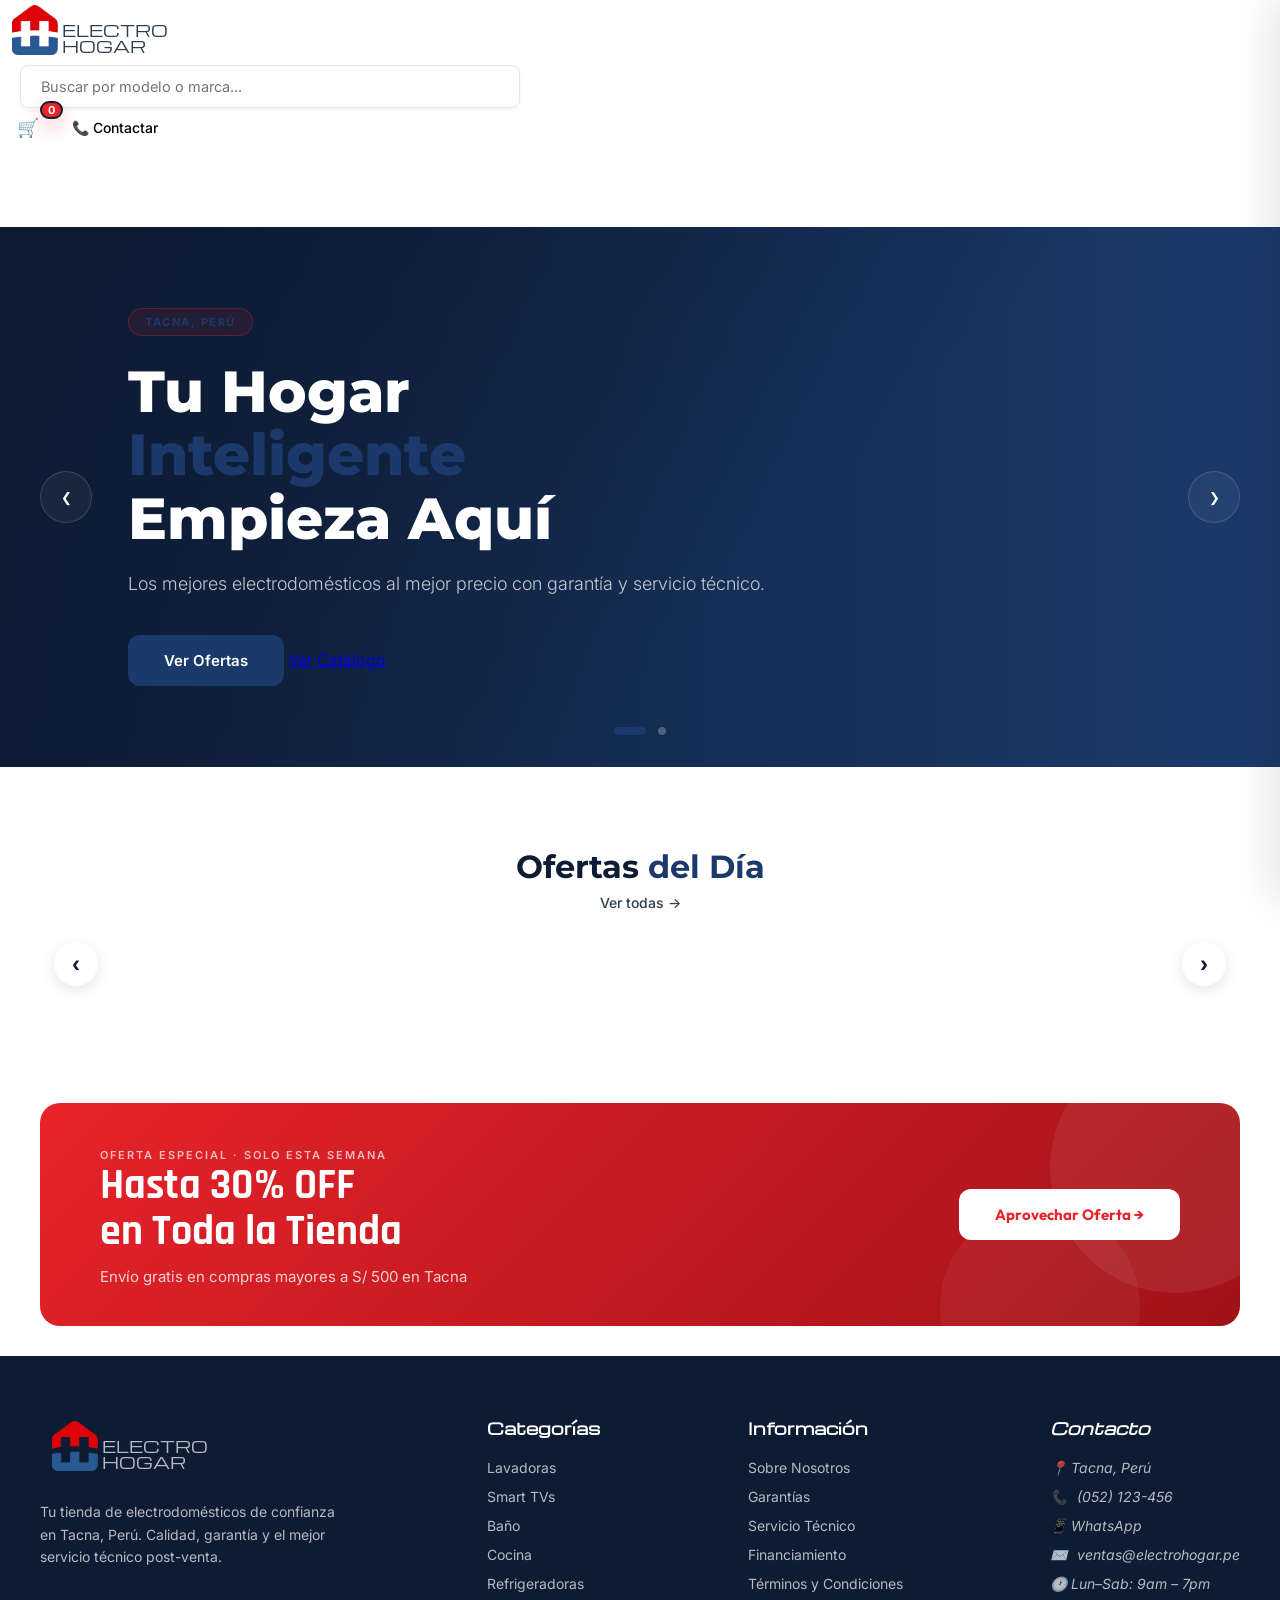
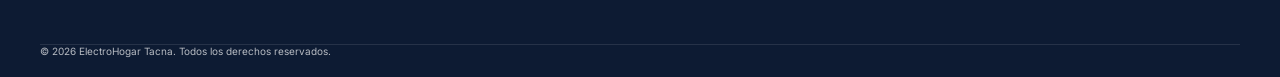
<file: index.html>
<!DOCTYPE html>
<html lang="es">
<head>
  <meta charset="UTF-8">
  <meta name="viewport" content="width=device-width, initial-scale=1.0">
  <meta name="description" content="Catálogo de electrodomésticos en Tacna. Las mejores marcas en línea blanca, TVs y tecnología para el hogar.">
  <title>ElectroHogar Tacna — Catálogo</title>
  <link href="https://fonts.googleapis.com/css2?family=Rajdhani:wght@400;600;700&family=Outfit:wght@300;400;500;600&display=swap" rel="stylesheet">
  <link rel="stylesheet" href="css/styles.css">
  </head>
<body>

  <header>
    <div class="logo-area">
      <div class="logo-icon" aria-hidden="true"></div>
      <div class="logo-text"><span>ELECTRO</span>HOGAR</div>
    </div>
    
    <div class="search-container" style="position: relative; flex-grow: 1; max-width: 500px; margin: 0 20px;">
        <input type="text" id="buscador-principal" class="search-input" placeholder="Buscar por modelo o marca..." autocomplete="off" onkeyup="mostrarSugerencias(this.value)">
        <div id="caja-sugerencias" class="search-suggestions">
          </div>
      </div>

    <div class="header-actions">
      <button class="cart-btn" aria-label="Ver carrito" onclick="abrirCarrito()">
        🛒 <span class="cart-counter">0</span>
      </button>
      <button class="header-cta">📞 Contactar</button>
    </div>
    
  </header>

  <main>
    <section class="hero-slider" id="main-slider" aria-label="Destacados">
      <div class="slider-wrapper">
        <div class="slide active" style="background: linear-gradient(135deg, var(--dark) 0%, var(--blue) 60%);">
          <div class="hero-content">
            <span class="hero-tag">Tacna, Perú</span>
            <h1>Tu Hogar<br><span>Inteligente</span><br>Empieza Aquí</h1>
            <p>Los mejores electrodomésticos al mejor precio con garantía y servicio técnico.</p>
            <div class="hero-btns">
              <a href="#ofertas" class="btn-primary">Ver Ofertas</a>
              <a href="#categorias" class="btn-secondary">Ver Catálogo</a>
            </div>
          </div>
        </div>
        <div class="slide" style="background: linear-gradient(135deg, #a01218 0%, var(--red) 100%);">
          <div class="hero-content">
            <span class="hero-tag">Línea Blanca</span>
            <h1>Renueva tu<br><span>Cocina</span><br>Hoy Mismo</h1>
            <p>Aprovecha descuentos exclusivos en refrigeradoras y cocinas Bosch y Samsung.</p>
            <div class="hero-btns">
              <a href="#cocina" class="btn-primary">Ver Cocinas</a>
            </div>
          </div>
        </div>
      </div>

      <button class="slider-control prev" aria-label="Anterior slide" onclick="moveHeroSlide(-1)">❮</button>
      <button class="slider-control next" aria-label="Siguiente slide" onclick="moveHeroSlide(1)">❯</button>

      <div class="slider-dots" aria-hidden="true">
        <span class="dot active" onclick="setHeroSlide(0)"></span>
        <span class="dot" onclick="setHeroSlide(1)"></span>
      </div>
    </section>

    <nav class="cat-nav" id="categorias" aria-label="Categorías de productos">
      <a href="#lavadoras"    class="cat-link"><span class="cat-ico" aria-hidden="true">🫧</span> Lavadoras</a>
      <a href="#tvs"          class="cat-link"><span class="cat-ico" aria-hidden="true">🖥️</span> Smart TVs</a>
      <a href="#bano"         class="cat-link"><span class="cat-ico" aria-hidden="true">🚿</span> Baño</a>
      <a href="#cocina"       class="cat-link"><span class="cat-ico" aria-hidden="true">🍳</span> Cocina</a>
      <a href="#refrigeradoras" class="cat-link"><span class="cat-ico" aria-hidden="true">❄️</span> Refrigeradoras</a>
      <a href="#audio"        class="cat-link"><span class="cat-ico" aria-hidden="true">🔊</span> Audio</a>
      <a href="#aspiradoras"  class="cat-link"><span class="cat-ico" aria-hidden="true">🌀</span> Aspiradoras</a>
      <a href="#plancha"      class="cat-link"><span class="cat-ico" aria-hidden="true">👔</span> Planchas</a>
    </nav>

    <section class="carousel-section" id="ofertas" aria-labelledby="titulo-ofertas">
      <div class="section-header">
        <h2 id="titulo-ofertas" class="section-title"> Ofertas <span>del Día</span></h2>
        <a href="#" class="see-all">Ver todas →</a>
      </div>
      <div class="carousel-wrapper">
        <button class="carousel-btn prev" data-target="ofertas-car" aria-label="Desplazar ofertas a la izquierda">‹</button>
        <div class="carousel" id="ofertas-car"></div>
        <button class="carousel-btn next" data-target="ofertas-car" aria-label="Desplazar ofertas a la derecha">›</button>
      </div>
    </section>

    <aside id="promo-container" style="padding: 30px 0;" aria-label="Promoción especial">
      <div class="promo-banner">
        <div class="promo-text">
          <span class="promo-tag">Oferta especial · Solo esta semana</span>
          <h3 class="promo-title">Hasta 30% OFF<br>en Toda la Tienda</h3>
          <p class="promo-sub">Envío gratis en compras mayores a S/ 500 en Tacna</p>
        </div>
        <button class="promo-cta">Aprovechar Oferta →</button>
      </div>
    </aside>

    <div id="sections-container"></div>

    <section id="resultados-busqueda" style="display: none; padding: 40px; background: var(--gray); min-height: 50vh;" aria-live="polite"></section>

    <article id="vista-detalle" style="display: none;" aria-live="assertive"></article>
  </main>

  <footer>
    <div class="footer-top">
        <div class="footer-brand">
          <div class="logo-area">
            <div class="logo-icon" aria-hidden="true"></div>
            <div class="logo-text"><span>ELECTRO</span>HOGAR</div>
          </div>
          <p class="footer-desc">Tu tienda de electrodomésticos de confianza en Tacna, Perú. Calidad, garantía y el mejor servicio técnico post-venta.</p>
        </div>
        <nav class="footer-col" aria-label="Categorías pie de página">
          <h4>Categorías</h4>
          <ul>
            <li><a href="#lavadoras">Lavadoras</a></li>
            <li><a href="#tvs">Smart TVs</a></li>
            <li><a href="#bano">Baño</a></li>
            <li><a href="#cocina">Cocina</a></li>
            <li><a href="#refrigeradoras">Refrigeradoras</a></li>
          </ul>
        </nav>
        <nav class="footer-col" aria-label="Información legal">
          <h4>Información</h4>
          <ul>
            <li><a href="#">Sobre Nosotros</a></li>
            <li><a href="#">Garantías</a></li>
            <li><a href="#">Servicio Técnico</a></li>
            <li><a href="#">Financiamiento</a></li>
            <li><a href="#">Términos y Condiciones</a></li>
          </ul>
        </nav>
        <address class="footer-col">
          <h4>Contacto</h4>
          <ul>
            <li>📍 Tacna, Perú</li>
            <li>📞 <a href="tel:052123456" style="color: inherit; text-decoration: none;">(052) 123-456</a></li>
            <li>📱 WhatsApp</li>
            <li>✉️ <a href="mailto:ventas@electrohogar.pe" style="color: inherit; text-decoration: none;">ventas@electrohogar.pe</a></li>
            <li>🕐 Lun–Sab: 9am – 7pm</li>
          </ul>
        </address>
      </div>
      <div class="footer-bottom">
        <small>© 2026 ElectroHogar Tacna. Todos los derechos reservados.</small>
      </div>
  </footer>

  <div class="cart-overlay" id="cart-overlay" onclick="cerrarCarrito()"></div>
  <aside class="cart-sidebar" id="cart-sidebar" aria-label="Tu carrito de compras">
    <div class="cart-header">
      <h2>Tu Carrito</h2>
      <button class="close-cart" onclick="cerrarCarrito()" aria-label="Cerrar carrito">✕</button>
    </div>
    
    <div class="cart-items" id="cart-items">
      </div>
    
    <div class="cart-footer">
      <div class="cart-total">
        <span>Total Estimado:</span>
        <span id="cart-total-price">S/ 0</span>
      </div>
      <button class="btn-buy-now" style="width: 100%; margin-top: 15px; padding: 16px;" onclick="enviarPedidoCarrito()">
        📱 Enviar Pedido por WhatsApp
      </button>
    </div>
  </aside>

  <script src="data/productos.js"></script>
  <script src="js/main.js"></script>
</body>
</html>
</file>
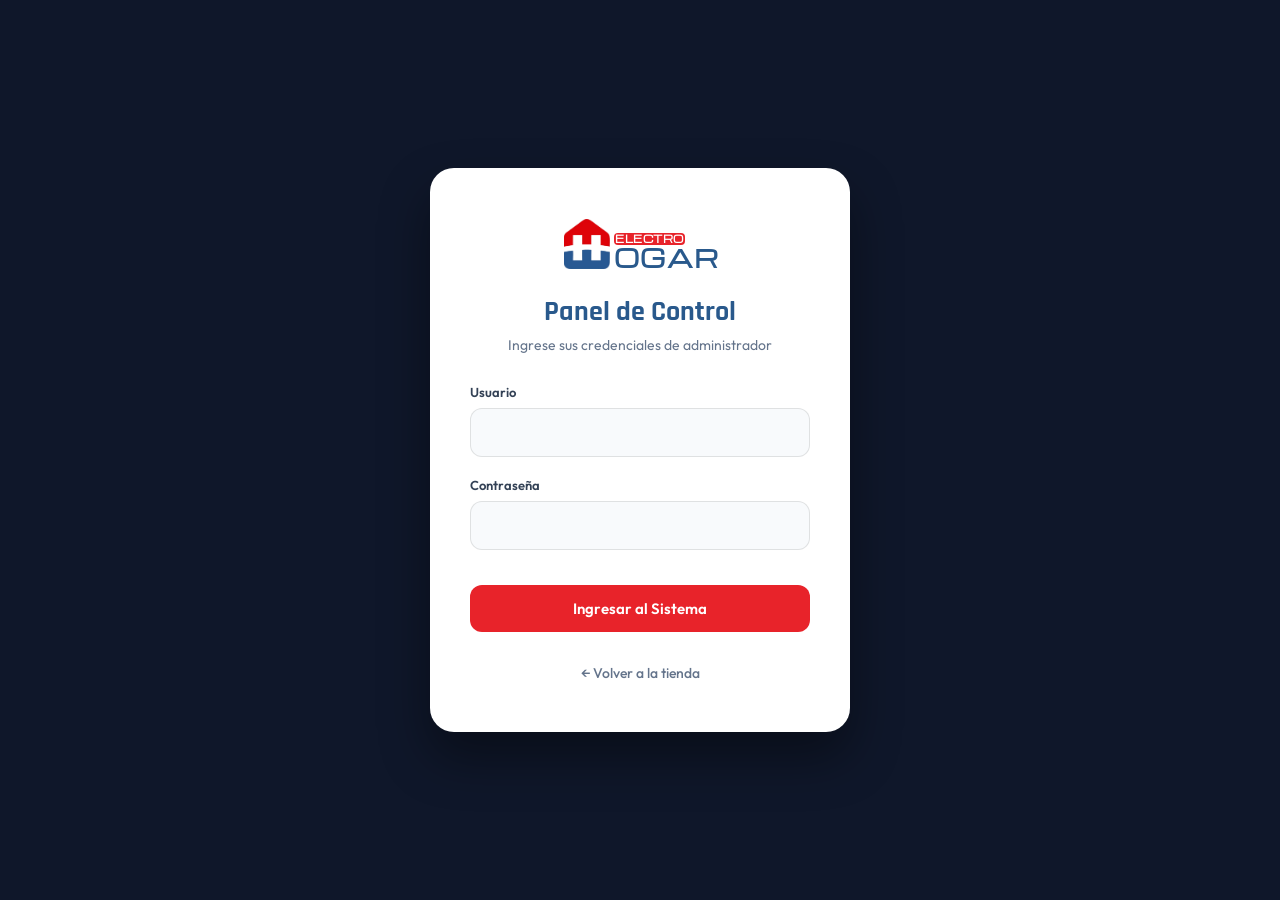
<file: login.html>
<!DOCTYPE html>
<html lang="es">
<head>
  <meta charset="UTF-8">
  <meta name="viewport" content="width=device-width, initial-scale=1.0">
  <title>Acceso Administrativo — ElectroHogar</title>
  <meta http-equiv="Cache-Control" content="no-cache, no-store, must-revalidate">
  <meta http-equiv="Pragma" content="no-cache">
  <meta http-equiv="Expires" content="0">
  <link rel="icon" type="image/png" href="assets/img/logo_electrohogar.png">
  <link rel="preload" href="css/login.css" as="style">
  <link href="https://fonts.googleapis.com/css2?family=Rajdhani:wght@400;600;700&family=Outfit:wght@300;400;500;600&family=Michroma&display=block" rel="stylesheet">
  <link rel="stylesheet" href="css/login.css">
</head>
<body class="login-body">

  <div class="login-container">
    <div class="login-header">
      <div class="logo-area" style="justify-content: center; margin-bottom: 25px;">
          <div class="logo-icon"></div>
          <div class="logo-text">
              <span class="logo-electro">electro</span>
              <span class="logo-hogar">OGAR</span>
          </div>
      </div>
      <h2>Panel de Control</h2>
      <p>Ingrese sus credenciales de administrador</p>
    </div>

    <form id="login-form" onsubmit="validarLogin(event)" autocomplete="off">
      <div class="input-group">
        <label for="admin-user">Usuario</label>
        <input type="text" id="admin-user" required autocomplete="off">
      </div>
      <div class="input-group">
        <label for="admin-pass">Contraseña</label>
        <input type="password" id="admin-pass" required autocomplete="off">
      </div>
      
      <button type="submit" class="btn-primary" style="width: 100%; margin-top: 15px; padding: 14px;">
        Ingresar al Sistema
      </button>
    </form>

    <div class="login-footer">
      <a href="index.php">← Volver a la tienda</a>
    </div>
  </div>

  <script src="js/login.js"></script>

</body>
</html>
</file>
<file: css/styles.css>
/* ============================================================
   ElectroHogar Tacna — Premium E-commerce UI
   ============================================================ */
@import url('https://fonts.googleapis.com/css2?family=Inter:wght@300;400;500;600&family=Montserrat:wght@500;600;700;800&family=Michroma&display=swap');

/* ===== VARIABLES & DESIGN SYSTEM ===== */
:root {
  /* Variables Originales (Obligatorias para el resto de la página) */
  --red: #E8232A;
  --blue: #1B3A6B;
  --blue-hover: #102A52;
  --white: #FFFFFF;
  --gray: #f8fafc;
  --dark: #0D1B33;
  --text: #2C3E50;

  /* Brand Colors (Mapeadas de originales) */
  --clr-primary: var(--blue);
  /* Usaremos el Azul como color principal */
  --clr-primary-hover: var(--blue-hover);
  --clr-accent: var(--red);
  /* El Rojo para ofertas y destaques */
  --clr-accent-hover: #C91C23;
  --clr-secondary: var(--blue);
  --clr-dark: var(--dark);

  /* Surfaces */
  --clr-bg: var(--white);
  --clr-surface: #ffffff;
  /* ✨ Fondo blanco puro solicitado */

  /* Typography */
  --font-interface: 'Inter', sans-serif;
  --font-display: 'Montserrat', sans-serif;
  --clr-text: var(--text);
  --clr-text-inverse: var(--white);

  /* UI Components */
  --shadow-sm: 0 4px 12px rgba(13, 27, 51, 0.04);
  --shadow-md: 0 8px 24px rgba(13, 27, 51, 0.08);
  --shadow-lg: 0 10px 25px rgba(0, 0, 0, 0.1);
  --shadow-glow: 0 8px 20px rgba(232, 35, 42, 0.25);
  --radius-sm: 8px;
  --radius-md: 12px;
  --radius-lg: 16px;
  --radius-pill: 50px;

  --border: #e2e8f0;
  --blue-light: #2A5298;

  /* Core Perf */
  --transition: all 0.3s cubic-bezier(0.25, 0.8, 0.25, 1);
}

/* ===== RESET ===== */
*,
*::before,
*::after {
  margin: 0;
  padding: 0;
  box-sizing: border-box;
}

html {
  scroll-behavior: smooth;
}

html,
body {
  margin: 0;
  padding: 0;
  width: 100%;
  max-width: 100vw;
  overflow-x: hidden;
  overscroll-behavior-x: none;
  position: relative;
}

body.no-scroll {
  overflow: hidden !important;
  height: 100vh !important;
  width: 100% !important;
  position: fixed !important;
}

body {
  font-family: var(--font-interface);
  background-color: var(--clr-bg);
  color: var(--clr-text);
  -webkit-font-smoothing: antialiased;
  display: flex;
  flex-direction: column;
  min-height: 100vh;
}

/* =============== PASO 1: HEADER & SEARCH =============== */
.main-header {
  position: fixed;
  top: 0;
  left: 0;
  width: 100%;
  height: 80px;
  background-color: var(--clr-dark);
  display: flex;
  align-items: center;
  justify-content: space-between;
  padding: 0 1.5%;
  /* Reducido al mínimo para maximizar el centro */
  z-index: 1000;
  box-shadow: 0 4px 20px rgba(0, 0, 0, 0.15);
}

/* Premium Logo (Estilos Originales Restaurados) */
.logo-area {
  padding-top: 5px;
  padding-bottom: 10px;
  padding-left: 10px;
  /* Logo pegado a la izquierda */
  display: flex;
  align-items: center;
  gap: 2px;
  text-decoration: none;
}

.logo-icon {
  width: 50px;
  height: 50px;
  background-image: url('../assets/img/logo_electrohogar.png');
  background-size: contain;
  background-repeat: no-repeat;
  background-position: center;
}

.logo-text {
  padding-top: 15px;
  font-family: 'Michroma', sans-serif;
  display: flex;
  flex-direction: column;
  line-height: 1.0;
  text-transform: none;
}

.logo-electro {
  font-size: 10px;
  font-weight: 700;
  color: #ffffff;
  background-color: var(--red);
  padding: 1px 1.5px;
  border-radius: 4px;
  margin-bottom: 0px;
  letter-spacing: 0.5px;
  text-transform: uppercase;
  line-height: 1;
  align-self: flex-start;
}

.logo-hogar {
  font-size: 24px;
  font-weight: 800;
  color: #29598C;
  margin-top: 0;
  letter-spacing: 1px;
}

/* Búsqueda Glassmorphism */
.search-container {
  position: relative;
  flex: 1;
  max-width: 1000px;
  /* CERO LÍMITES: El buscador se estira todo lo posible */
  margin: 0 15px;
  display: flex;
  align-items: center;
  background-color: #FFFFFF;
  border: 1px solid #e2e8f0 !important;
  border-radius: 8px;
  transition: var(--transition);
  box-shadow: 0 2px 4px rgba(0, 0, 0, 0.05);
}

.search-container:focus-within {
  background-color: #FFFFFF !important;
  border-color: #cbd5e1 !important;
  /* Gris suave en lugar de rojo */
  box-shadow: 0 4px 12px rgba(0, 0, 0, 0.08);
  /* Sombra más elegante */
}

.search-input {
  flex: 1;
  background: none;
  border: none;
  padding: 12px 20px;
  color: var(--text);
  /* Texto oscuro para legibilidad sobre fondo blanco */
  font-family: var(--font-interface);
  font-size: 14.5px;
  outline: none;
}

.search-btn-trigger {
  width: 48px;
  height: 100%;
  background-color: transparent;
  /* Eliminado el fondo rojo */
  border: none;
  border-radius: 0 8px 8px 0;
  display: flex;
  align-items: center;
  justify-content: center;
  cursor: pointer;
  transition: var(--transition);
  flex-shrink: 0;
  padding: 0;
  color: #64748b;
  /* Color del icono gris oscuro profesional */
}

.search-btn-trigger svg {
  width: 20px;
  height: 20px;
  stroke: currentColor;
  /* Para controlar el color desde el elemento padre */
  transition: transform 0.3s, color 0.3s;
}

.search-btn-trigger:hover {
  background-color: rgba(0, 0, 0, 0.03);
  color: var(--clr-primary);
  /* El icono se pone rojo solo al pasar el mouse */
}

.search-btn-trigger:hover svg {
  transform: scale(1.15);
}

.search-suggestions {
  position: absolute;
  top: 100%;
  /* Pegado al buscador como en Efe */
  left: -1px;
  /* Compensar borde */
  width: calc(100% + 2px);
  /* Cubrir los bordes del input */
  background: var(--clr-bg);
  border: 1px solid #e2e8f0;
  border-top: none;
  /* Eliminar borde superior para unión fluida */
  border-radius: 0 0 8px 8px;
  /* Solo redondear abajo */
  box-shadow: 0 10px 25px rgba(0, 0, 0, 0.1);
  max-height: 550px;
  overflow-y: auto;
  overscroll-behavior: contain;
  /* Evita que el scroll se pase al fondo (body) */
  z-index: 2000;
  display: none;
}

.search-suggestions.active {
  display: flex !important;
  /* Forzar el diseño de dos columnas */
}

/* Columna Izquierda: Sugerencias de Texto */
.suggestions-text-col {
  flex: 0 0 30%;
  /* Columna proporcional al ancho estirado */
  padding: 10px 0;
  border-right: 1px solid var(--border);
  background: var(--white);
}

/* Columna Derecha: Productos con fondo celeste de marca */
.suggestions-products-col {
  flex: 1;
  background-color: #f0f7ff;
  /* Celeste muy claro inspirado en el azul del logo */
  padding: 12px 0;
  display: flex;
  flex-direction: column;
}

.suggestion-group-title {
  padding: 15px 20px 8px 20px;
  font-size: 11px;
  font-weight: 800;
  color: #64748b;
  /* Gris más oscuro para contraste profesional */
  text-transform: uppercase;
  letter-spacing: 1.2px;
  border-bottom: 1px solid rgba(0, 0, 0, 0.03);
  margin-bottom: 5px;
}

.suggestion-item {
  display: flex;
  align-items: center;
  gap: 12px;
  padding: 10px 20px;
  cursor: pointer;
  transition: background 0.2s;
}

.suggestion-item:hover,
.suggestion-item.selected {
  background: rgba(0, 0, 0, 0.04);
}

.suggestion-item--product {
  padding: 12px 20px;
}

.suggestion-icon {
  font-size: 18px;
  width: 24px;
  display: flex;
  align-items: center;
  justify-content: center;
  flex-shrink: 0;
}

.suggestion-thumb {
  width: 60px;
  height: 60px;
  background: white;
  border-radius: 8px;
  padding: 5px;
  border: 1px solid #e2e8f0;
  object-fit: contain;
  flex-shrink: 0;
}

.suggestion-content {
  flex: 1;
  min-width: 0;
}

.suggestion-text {
  font-size: 14px;
  font-weight: 500;
  color: #1e293b;
  display: block;
}

.suggestion-brand {
  font-size: 11px;
  color: #64748b;
  text-transform: uppercase;
  margin-bottom: 2px;
  display: block;
}

.suggestion-price-box {
  text-align: right;
  margin-left: 10px;
}

.suggestion-price {
  font-weight: 700;
  color: var(--red);
  font-size: 16px;
}

.suggestion-price-old {
  font-size: 12px;
  color: #94a3b8;
  text-decoration: line-through;
  display: block;
}

/* Responsive para celular */
@media (max-width: 768px) {
  .search-suggestions {
    width: 100% !important;
    left: 0 !important;
    position: absolute !important;
    top: 100% !important;
    /* Ahora que el padre es absolute, 100% es justo debajo */
    margin-top: -1px !important;
    height: calc(100vh - 150px);
    max-height: none;
    flex-direction: column;
    overflow-y: auto;
    border-radius: 0 0 15px 15px !important;
    border: none !important;
    z-index: 9999 !important;
    background: white !important;
  }

  .suggestions-text-col {
    flex: none;
    border-right: none;
    border-bottom: 1px solid var(--border);
  }

  .suggestions-products-col {
    background: white;
  }
}

/* Acciones */
.header-actions {
  display: flex;
  align-items: center;
  gap: 12px;
  /* Acciones compactas */
}

.header-cta,
.cart-btn {
  display: flex;
  align-items: center;
  gap: 8px;
  font-family: var(--font-interface);
  font-size: 14px;
  font-weight: 500;
  cursor: pointer;
  background: none;
  border: none;
  transition: var(--transition);
}

.btn-contact {
  color: var(--clr-text-inverse);
  opacity: 0.8;
}

.btn-contact:hover {
  opacity: 1;
  transform: translateY(-1px);
}

.cart-btn {
  position: relative;
  color: var(--clr-text-inverse);
}

.cart-btn:hover {
  transform: translateY(-1px);
}

.cart-counter {
  position: absolute;
  top: -6px;
  right: -8px;
  background-color: var(--clr-primary);
  color: var(--clr-text-inverse);
  font-size: 10px;
  font-weight: 700;
  min-width: 18px;
  height: 18px;
  padding: 0 4px;
  display: flex;
  align-items: center;
  justify-content: center;
  border-radius: 50px;
  box-shadow: var(--shadow-glow);
}

/* Fix mobile search and cart icon visibility */
.mobile-search-btn {
  display: none;
  background: none;
  border: none;
  color: var(--clr-text-inverse);
  cursor: pointer;
  padding: 8px;
}

@media (max-width: 768px) {
  .mobile-search-btn {
    display: flex;
    align-items: center;
    justify-content: center;
  }

  .cart-btn svg {
    width: 24px !important;
    height: 24px !important;
    display: block !important;
    stroke-width: 2.5px !important;
    /* Mas grueso para que se vea */
  }

  .cart-btn {
    padding: 8px;
    min-width: 40px;
    justify-content: center;
  }

  .search-container {
    display: none;
    position: absolute !important;
    top: 100% !important;
    /* Justo debajo del header */
    left: 0 !important;
    width: 100% !important;
    background-color: #1a2a44 !important;
    padding: 12px 15px !important;
    height: auto !important;
    min-height: 70px;
    z-index: 9999 !important;
    border-bottom: 1px solid rgba(255, 255, 255, 0.1) !important;
    box-shadow: 0 4px 10px rgba(0, 0, 0, 0.3);
  }

  .search-container.active {
    display: flex !important;
    align-items: center;
  }

  .search-container .search-input {
    background-color: rgba(255, 255, 255, 0.05) !important;
    border: 1px solid rgba(255, 255, 255, 0.1) !important;
    border-radius: 12px !important;
    padding: 12px 20px !important;
    color: white !important;
    height: 45px;
  }

  .search-container .search-input::placeholder {
    color: rgba(255, 255, 255, 0.6) !important;
  }

  .search-container .search-btn-trigger i {
    color: white !important;
  }

  .search-container.active {
    display: flex;
    animation: slideDown 0.3s ease;
  }

  .search-container:focus-within {
    background-color: #1a2a44 !important;
    /* No cambia a blanco al escribir */
    box-shadow: none !important;
    border: none !important;
  }
}

@keyframes slideDown {
  from {
    transform: translateY(-10px);
    opacity: 0;
  }

  to {
    transform: translateY(0);
    opacity: 1;
  }
}

/* =============== PASO 2: HERO SECTION =============== */
/* Hide mobile-only button on desktop */
.btn-ver-mas-mobile {
  display: none;
}

.hero-slider {
  margin-top: 80px;
  width: 100%;
  height: 60vh;
  min-height: 400px;
  max-height: 650px;
  position: relative;
  background-color: var(--clr-dark);
  overflow: hidden;
}

.slider-wrapper {
  width: 100%;
  height: 100%;
}

.slide {
  position: absolute;
  inset: 0;
  opacity: 0;
  transition: opacity 0.8s ease-in-out;
  display: flex;
  align-items: center;
  padding: 0 10%;
  z-index: 1;
}

.slide.active {
  opacity: 1;
  z-index: 2;
}

/* Gradient overlay para destacar el texto sobre cualquier imagen */
.slide::before {
  content: '';
  position: absolute;
  inset: 0;
  background: linear-gradient(90deg, rgba(13, 27, 51, 0.95) 0%, rgba(13, 27, 51, 0.4) 55%, transparent 100%);
  z-index: -1;
}

/* Animaciones del JS dinÃƒÂ¡mico */
.hero-content {
  max-width: 650px;
  transform: translateY(24px);
  opacity: 0;
  transition: all 0.6s cubic-bezier(0.25, 0.8, 0.25, 1) 0.1s;
}

.slide.active .hero-content {
  transform: translateY(0);
  opacity: 1;
}

.hero-tag {
  display: inline-block;
  background-color: rgba(232, 35, 42, 0.1);
  color: var(--clr-primary);
  border: 1px solid rgba(232, 35, 42, 0.3);
  border-radius: var(--radius-pill);
  padding: 6px 16px;
  font-size: 11px;
  font-weight: 700;
  letter-spacing: 1.5px;
  text-transform: uppercase;
  margin-bottom: 24px;
}

.hero-content h1 {
  font-family: var(--font-display);
  font-size: clamp(2.5rem, 4.5vw, 4.5rem);
  font-weight: 800;
  color: var(--clr-text-inverse);
  line-height: 1.1;
  margin-bottom: 20px;
}

.hero-content h1 span {
  color: var(--clr-primary);
}

.hero-content p {
  color: rgba(255, 255, 255, 0.75);
  font-size: 1.125rem;
  line-height: 1.6;
  font-weight: 300;
  margin-bottom: 36px;
}

.btn-primary {
  display: inline-flex;
  align-items: center;
  justify-content: center;
  background-color: var(--clr-primary);
  color: var(--clr-text-inverse);
  padding: 16px 36px;
  border-radius: var(--radius-md);
  font-family: var(--font-interface);
  font-weight: 600;
  font-size: 15px;
  text-decoration: none;
  transition: var(--transition);
}

.btn-primary:hover {
  background-color: var(--clr-primary-hover);
  box-shadow: var(--shadow-glow);
  transform: translateY(-2px);
}

/* Navigation Slider - Glassmorphism */
.slider-control {
  position: absolute;
  top: 50%;
  transform: translateY(-50%);
  background: rgba(255, 255, 255, 0.05);
  backdrop-filter: blur(10px);
  -webkit-backdrop-filter: blur(10px);
  color: var(--clr-text-inverse);
  border: 1px solid rgba(255, 255, 255, 0.15);
  width: 52px;
  height: 52px;
  border-radius: 50%;
  cursor: pointer;
  z-index: 10;
  display: flex;
  align-items: center;
  justify-content: center;
  transition: var(--transition);
}

.slider-control:hover {
  background: var(--clr-primary);
  border-color: var(--clr-primary);
  transform: translateY(-50%) scale(1.1);
  box-shadow: var(--shadow-glow);
}

.slider-control.prev {
  left: 40px;
}

.slider-control.next {
  right: 40px;
}

/* Indicadores Fluidos */
.slider-dots {
  position: absolute;
  bottom: 32px;
  left: 50%;
  transform: translateX(-50%);
  display: flex;
  gap: 12px;
  z-index: 10;
}

.dot {
  width: 8px;
  height: 8px;
  background-color: rgba(255, 255, 255, 0.25);
  border-radius: var(--radius-pill);
  cursor: pointer;
  transition: var(--transition);
}

.dot.active {
  background-color: var(--clr-primary);
  width: 32px;
  /* Transición a barra fluida */
}

/* ===== CATEGORY NAV BAR ===== */
.cat-nav {
  background: var(--clr-bg);
  padding: 0 5%;
  display: flex;
  gap: 16px;
  overflow-x: auto;
  scroll-behavior: smooth;
  -webkit-overflow-scrolling: touch;
  position: fixed;
  top: 80px;
  left: 0;
  right: 0;
  z-index: 1000;
  background: white;
  border-bottom: 1px solid rgba(0, 0, 0, 0.05);
  box-shadow: 0 4px 12px rgba(0, 0, 0, 0.08);
  scrollbar-width: none;

  /* Estado inicial oculto (suave) */
  opacity: 0;
  transform: translateY(-20px);
  pointer-events: none;
  visibility: hidden;
  transition: all 0.4s cubic-bezier(0.4, 0, 0.2, 1);
}

.cat-nav.cat-nav-visible {
  opacity: 1;
  transform: translateY(0);
  pointer-events: auto;
  visibility: visible;
}

@media (max-width: 768px) {
  .cat-nav {
    top: 70px;
    /* Header móvil */
  }

  .cat-nav.header-hidden {
    transform: translateY(-100%);
    opacity: 0;
  }
}

.cat-nav::-webkit-scrollbar {
  display: none;
}

/* Chrome/Safari */

.cat-link {
  display: flex;
  align-items: center;
  gap: 10px;
  padding: 18px 20px;
  font-size: 14px;
  font-weight: 500;
  color: var(--clr-text-muted);
  text-decoration: none;
  transition: var(--transition);
  white-space: nowrap;
  position: relative;
}

/* Indicador inferior animado en lugar de !important o bordes fijos */
.cat-link::after {
  content: '';
  position: absolute;
  bottom: 0;
  left: 0;
  width: 100%;
  height: 3px;
  background-color: #CBD5E1;
  /* Base gris para que la animación de salida se vea gris */
  border-radius: 3px 3px 0 0;
  transform: scaleX(0);
  transition: transform 0.3s ease, background-color 0.3s ease;
  transform-origin: center;
}

.cat-link:hover {
  color: var(--clr-dark);
  background-color: #F8FAFC;
}

.cat-link:hover::after {
  background-color: #CBD5E1;
  /* gris suave para sugerir que se puede clickear */
  transform: scaleX(1);
}

.cat-link.active {
  color: var(--clr-primary);
  font-weight: 600;
  background-color: rgba(232, 35, 42, 0.08);
}

.cat-link.active::after {
  background-color: var(--clr-primary);
  transform: scaleX(1);
}

.cat-link .cat-ico {
  display: flex;
  align-items: center;
  justify-content: center;
  color: currentColor;
}

/* ===== CIRCULAR CATEGORIES SECTION (Para coincidir con UI de Plaza Vea) ===== */
.circular-categories-section {
  padding: 40px 0 20px 0;
  background: white;
}

.circular-categories-wrapper {
  display: flex;
  overflow-x: auto;
  gap: 16px;
  padding: 12px 16px 24px 16px;
  scroll-snap-type: x mandatory;
  scroll-behavior: smooth;
  /* ✨ Suavizado nativo */
  -webkit-overflow-scrolling: touch;
  /* ✨ Inercia en iOS/Safari */
  scrollbar-width: none;
  /* Firefox */
}

.circular-categories-wrapper::-webkit-scrollbar {
  display: none;
}

/* Chrome/Safari */

.circular-cat-item {
  display: flex;
  flex-direction: column;
  align-items: center;
  gap: 10px;
  flex-shrink: 0;
  scroll-snap-align: start;
  text-decoration: none;
  width: 110px;
  transition: transform 0.2s;
}

.circular-cat-item:hover {
  transform: translateY(-6px);
}

.circular-cat-img-wrapper {
  width: 100px;
  height: 100px;
  border-radius: 50%;
  background: white;
  display: flex;
  align-items: center;
  justify-content: center;
  box-shadow: 0 4px 10px rgba(0, 0, 0, 0.08);
  overflow: hidden;
  border: 2px solid transparent;
  transition: all 0.3s;
}

.circular-cat-item:hover .circular-cat-img-wrapper {
  border-color: var(--clr-secondary);
  box-shadow: 0 6px 16px rgba(0, 0, 0, 0.15);
}

.circular-cat-img {
  font-size: 38px;
  width: 100%;
  height: 100%;
  display: flex;
  align-items: center;
  justify-content: center;
  border-radius: 50%;
  overflow: hidden;
}

.circular-cat-img img {
  width: 100%;
  height: 100%;
  object-fit: cover;
  border-radius: 50%;
}

.circular-cat-title {
  font-size: 11px;
  color: var(--clr-dark);
  text-align: center;
  font-weight: 500;
  line-height: 1.2;
}

/* Mejoras para PC (sizes aumentados) */
@media (min-width: 768px) {
  .circular-categories-section {
    padding: 60px 0 30px 0;
  }

  .circular-categories-wrapper {
    gap: 28px;
    padding: 16px 5% 30px 5%;
    max-width: 1400px;
    margin: 0 auto;
  }

  .circular-cat-item {
    width: 150px;
    gap: 16px;
  }

  .circular-cat-item:hover {
    transform: translateY(-8px);
  }

  .circular-cat-img-wrapper {
    width: 140px;
    height: 140px;
  }

  .circular-cat-img {
    font-size: 60px;
  }

  .circular-cat-title {
    font-size: 13px;
    font-weight: 600;
  }
}

/* ===== CAROUSEL SECTION (OFERTAS) ===== */
.carousel-section {
  padding: 80px 5%;
  background: var(--clr-surface);
}

.section-header {
  display: flex;
  flex-direction: column;
  align-items: center;
  gap: 8px;
  margin-bottom: 48px;
  text-align: center;
}

.section-title {
  font-family: var(--font-display);
  font-size: 32px;
  font-weight: 700;
  color: var(--clr-dark);
}

.section-title span {
  color: var(--clr-primary);
}

.see-all {
  color: var(--clr-text-muted);
  font-size: 14px;
  font-weight: 500;
  text-decoration: none;
  display: flex;
  align-items: center;
  gap: 6px;
  transition: var(--transition);
}

.see-all:hover {
  color: var(--clr-primary);
  gap: 10px;
}

.carousel-wrapper {
  position: relative;
  /* Asegura que el contenedor en pantallas chicas deje algo de aire */
  margin: 0 -10px;
}

.carousel {
  display: flex;
  gap: 24px;
  overflow-x: auto;
  scroll-snap-type: x mandatory;
  padding: 10px 50px 24px 50px;
  /* ✨ Padding lateral de 50px para dar espacio a los botones */
  scrollbar-width: none;
}

.carousel::-webkit-scrollbar {
  display: none;
}

.carousel-btn {
  position: absolute;
  top: calc(50% - 12px);
  transform: translateY(-50%);
  width: 44px;
  height: 44px;
  border-radius: 50%;
  border: none;
  background: var(--clr-bg);
  color: var(--clr-dark);
  font-size: 24px;
  font-weight: bold;
  cursor: pointer;
  z-index: 10;
  transition: var(--transition);
  display: flex;
  align-items: center;
  justify-content: center;
  box-shadow: 0 4px 15px rgba(0, 0, 0, 0.1);
}

.carousel-btn:hover {
  background: var(--clr-primary);
  color: var(--white);
  transform: translateY(-50%) scale(1.05);
  box-shadow: 0 8px 25px rgba(232, 35, 42, 0.4);
}

/* Reubicados estratégicamente en el espacio en blanco del padding */
.carousel-btn.prev {
  left: 0px;
}

.carousel-btn.next {
  right: 0px;
}

/* En móviles ocultamos los botones, la gente usa su dedo (swipe) */
@media (max-width: 768px) {
  .carousel-btn {
    display: none;
  }

  .carousel {
    padding: 10px 20px 24px 20px;
  }
}

/* ===== PRODUCT CARD UNIFIED ===== */
.product-card {
  min-width: 220px;
  max-width: 280px;
  background: var(--white);
  border: 1px solid #f1f5f9;
  border-radius: var(--radius-lg);
  overflow: hidden;
  position: relative;
  display: flex;
  flex-direction: column;
  transition: var(--transition);
  cursor: pointer;
  box-shadow: var(--shadow-sm);
  flex-shrink: 0;
  scroll-snap-align: start;
}

/* Ajustes específicos para Computadoras (Desktop) para que se vean más largas/estilizadas */
@media (min-width: 1024px) {
  .product-card {
    max-width: 235px;
    /* Más angosta */
    min-height: 460px;
    /* Más larga */
  }

  .product-card__img-container {
    height: 250px !important;
    /* Imagen más alta */
  }

  .product-card__content {
    padding: 16px 20px 20px 20px !important;
  }
}

@media (hover: hover) {
  .product-card:hover {
    transform: translateY(-8px);
    box-shadow: var(--shadow-md);
    border-color: #e2e8f0;
  }
}

/* Badge de descuento en la esquina */
.product-card__badge {
  position: absolute;
  top: 10px;
  left: 10px;
  background: var(--clr-accent);
  color: white;
  font-weight: 800;
  padding: 4px 10px;
  border-radius: 6px;
  font-size: 13px;
  z-index: 10;
  box-shadow: 0 4px 10px rgba(232, 35, 42, 0.3);
}

/* Contenedor de Imagen (Edge-to-edge / Flush) */
.product-card__img-container {
  width: 100%;
  height: 200px;
  background: #ffffff;
  /* Fondo blanco puro para que no se vea el "gap" */
  display: flex;
  align-items: center;
  justify-content: center;
  padding: 0;
  overflow: hidden;
}

.product-card__img-container img {
  width: 100%;
  height: 100%;
  object-fit: contain;
  padding: 5px;
  /* ✨ Reducido para que el producto se vea más grande */
  background: #ffffff;
  transition: transform 0.5s ease;
}

@media (hover: hover) {
  .product-card:hover .product-card__img-container img {
    transform: scale(1.08);
  }
}

/* Contenido de la tarjeta */
.product-card__content {
  padding: 15px 18px;
  display: flex;
  flex-direction: column;
  gap: 8px;
  flex: 1;
  /* ✨ Ocupa todo el espacio para alinear el botón al final */
}

.product-card__actions {
  margin-top: auto;
  /* ✨ Empuja el botón al fondo de la tarjeta */
  padding-top: 10px;
}

.product-card__brand {
  color: #1b3a6b;
  /* Azul oscuro para más contraste */
  font-weight: 700;
  font-size: 13px;
  text-transform: uppercase;
  letter-spacing: 0.5px;
  margin-bottom: -2px;
}

.product-card__title {
  height: auto;
  /* Dejar que crezca según contenido pero con límite de líneas */
  max-height: 48px;
  overflow: hidden;
  display: -webkit-box;
  -webkit-line-clamp: 2;
  -webkit-box-orient: vertical;
  font-size: 16px;
  font-weight: 600;
  line-height: 1.3;
  margin: 0;
  color: var(--clr-dark);
}

/* Sistema de Precios */
.product-card__price-wrapper {
  margin-top: 5px;
  /* Ya no es auto para evitar el hueco gigante */
  display: flex;
  flex-direction: column;
  gap: 0px;
}

.product-card__price-row {
  display: flex;
  align-items: center;
  gap: 8px;
  flex-wrap: nowrap;
}

.product-card__price {
  font-size: 26px;
  font-weight: 800;
  color: #E8232A;
  line-height: 1;
  white-space: nowrap;
}

/* Tag de descuento junto al precio */
.product-card__discount-tag {
  background: #E8232A;
  color: white;
  padding: 2px 6px;
  border-radius: 4px;
  font-size: 12px;
  font-weight: 800;
  white-space: nowrap;
}

.product-card__price--old {
  text-decoration: line-through;
  color: #94a3b8;
  font-size: 15px;
  font-weight: 500;
  white-space: nowrap;
}

/* Botón de Compra (Dark navy blue - Exact match) */
.product-card__btn {
  background: #1b3a6b;
  color: white;
  border: none;
  border-radius: 10px;
  padding: 14px;
  font-weight: 700;
  font-size: 16px;
  display: flex;
  align-items: center;
  justify-content: center;
  width: 100%;
  cursor: pointer;
  transition: all 0.3s ease;
  text-transform: none;
}

.product-card__btn:hover {
  background: #152d52;
  transform: translateY(-2px);
  box-shadow: 0 4px 12px rgba(27, 58, 107, 0.2);
}

/* ===== PROMO BANNER ===== */
.promo-banner {
  background: linear-gradient(135deg, var(--red) 0%, #a01218 100%);
  margin: 0 40px;
  border-radius: 20px;
  padding: 40px 60px;
  display: flex;
  align-items: center;
  justify-content: space-between;
  overflow: hidden;
  position: relative;
}

.promo-banner::before {
  content: '';
  position: absolute;
  right: -60px;
  top: -60px;
  width: 250px;
  height: 250px;
  background: rgba(255, 255, 255, 0.07);
  border-radius: 50%;
}

.promo-banner::after {
  content: '';
  position: absolute;
  right: 100px;
  bottom: -80px;
  width: 200px;
  height: 200px;
  background: rgba(255, 255, 255, 0.05);
  border-radius: 50%;
}

.promo-text {
  z-index: 2;
}

.promo-tag {
  font-size: 11px;
  font-weight: 600;
  letter-spacing: 2px;
  text-transform: uppercase;
  color: rgba(255, 255, 255, 0.7);
  margin-bottom: 8px;
}

.promo-title {
  font-family: 'Rajdhani', sans-serif;
  font-size: 42px;
  font-weight: 700;
  color: white;
  line-height: 1.1;
  margin-bottom: 12px;
}

.promo-sub {
  color: rgba(255, 255, 255, 0.8);
  font-size: 15px;
}

.promo-cta {
  background: white;
  color: var(--red);
  border: none;
  padding: 16px 36px;
  border-radius: 12px;
  font-family: 'Outfit', sans-serif;
  font-weight: 700;
  font-size: 15px;
  cursor: pointer;
  transition: transform 0.2s, box-shadow 0.2s;
  z-index: 2;
  flex-shrink: 0;
}

.promo-cta:hover {
  transform: scale(1.04);
  box-shadow: 0 8px 25px rgba(0, 0, 0, 0.2);
}

/* ===== CATEGORY SECTIONS ===== */
.cat-section {
  padding: 60px 40px;
  scroll-margin-top: 140px !important;
}

.cat-section:nth-child(even) {
  background: var(--gray);
}

.cat-section-header {
  display: flex;
  align-items: center;
  justify-content: space-between;
  gap: 16px;
  margin: 0 auto 40px auto;
  padding: 0 0 20px 0;
  border-bottom: 2px solid var(--border);
  max-width: 985px;
  /* ✨ Ancho exacto para 4 tarjetas */
  width: 100%;
}

/* Link Ver Todo en Encabezados */
.cat-see-all-link {
  display: flex;
  align-items: center;
  font-size: 15px;
  font-weight: 700;
  color: #1b3a6b !important;
  text-decoration: none;
  background: white;
  padding: 10px 22px;
  border-radius: var(--radius-pill);
  transition: var(--transition);
  border: 1px solid #e2e8f0;
  box-shadow: var(--shadow-sm);
  white-space: nowrap;
}

.cat-see-all-link:hover {
  background: #1b3a6b;
  color: white !important;
  transform: translateY(-2px);
  box-shadow: 0 4px 12px rgba(27, 58, 107, 0.15);
}

.cat-see-all-link i {
  transition: transform 0.3s ease;
}

.cat-see-all-link:hover i {
  transform: translateX(4px);
}

.cat-section-icon {
  width: 56px;
  height: 56px;
  background: linear-gradient(135deg, var(--blue), var(--blue-light));
  border-radius: 14px;
  display: flex;
  align-items: center;
  justify-content: center;
  font-size: 28px;
  flex-shrink: 0;
  color: white;
  overflow: hidden;
  /* Por si usas iconos tipográficos luego */
}

.cat-section-icon img {
  width: 100%;
  height: 100%;
  object-fit: cover;
}

.cat-section-icon svg {
  width: 28px;
  height: 28px;
}

.cat-section-title {
  font-family: 'Rajdhani', sans-serif;
  font-size: 34px;
  font-weight: 700;
  color: var(--blue);
}

.cat-section-title span {
  color: var(--clr-primary);
}

.cat-section-subtitle {
  font-size: 14px;
  color: #888;
  margin-top: 2px;
}

/* Reemplaza estas partes en tu styles.css */

.products-grid {
  display: grid;
  /* ✨ Proporciones exactas de la imagen solicitada (235px de ancho) */
  grid-template-columns: repeat(auto-fill, 235px);
  gap: 15px;
  /* ✨ Espaciado natural que suma exactamente 985px con 4 tarjetas */
  max-width: 985px;
  /* ✨ Alineado perfecto con el encabezado */
  margin: 0 auto;
}

/* Forzar comportamiento de carrusel cuando se requiera */
.products-grid.recommended-swipe-mobile {
  display: flex;
  overflow-x: auto;
  flex-wrap: nowrap;
  gap: 16px;
  padding: 10px 0 20px;
  scroll-snap-type: x mandatory;
  -webkit-overflow-scrolling: touch;
  scrollbar-width: none;
}

.products-grid.recommended-swipe-mobile::-webkit-scrollbar {
  display: none;
}

.products-grid.recommended-swipe-mobile .product-card {
  flex: 0 0 220px;
  scroll-snap-align: start;
}

.product-card__image-container {
  height: 150px;
  /* ✨ Reducido de 180px a 150px */
  background: #F8FAFC;
  display: flex;
  align-items: center;
  justify-content: center;
  font-size: 60px;
  /* Si usa emoji, un poco más chico */
  padding: 15px;
}

.product-card__info {
  padding: 15px 18px;
  /* ✨ Ajustado para reducir espacio vertical */
  display: flex;
  flex-direction: column;
  gap: 8px;
  /* Espacio controlado entre elementos */
}

/* ✨ NUEVO: Estilos para los dos botones en la vista de detalle */
.detail-action-btns {
  display: flex;
  gap: 12px;
  width: 100%;
}

.detail-action-btns button {
  flex: 1;
  padding: 14px;
  border-radius: 12px;
  font-weight: 600;
  cursor: pointer;
  border: none;
  transition: all 0.3s;
  font-family: 'Outfit', sans-serif;
  font-size: 14px;
}

.btn-add-cart {
  background: var(--gray);
  color: var(--dark);
  border: 1px solid var(--border);
}

.btn-add-cart:hover {
  background: var(--dark);
  color: white;
}

.btn-buy-now {
  background: var(--red);
  color: white;
}

.btn-buy-now:hover {
  background: #c91e24;
  box-shadow: 0 8px 20px rgba(232, 35, 42, 0.3);
}


/* ===== FOOTER ===== */
footer {
  background-color: var(--dark);
  /* Tu color azul oscuro */
  color: rgba(255, 255, 255, 0.7);
  /* Texto gris claro */
  padding: 60px 40px 20px;
}

.footer-top {
  display: flex;
  justify-content: space-between;
  /* Distribuye las columnas a lo ancho */
  flex-wrap: wrap;
  /* Permite que las columnas pasen a la siguiente línea en pantallas pequeñas */
  gap: 40px;
  max-width: 1400px;
  margin: 0 auto;
  border-bottom: 1px solid rgba(255, 255, 255, 0.1);
  padding-bottom: 40px;
}

.footer-desc {
  margin-top: 20px;
  font-size: 14px;
  line-height: 1.6;
  max-width: 300px;
}

.footer-col h4 {
  color: var(--white);
  font-family: 'Michroma', sans-serif;
  /* Mantenemos la fuente del logo para los títulos */
  font-size: 16px;
  margin-bottom: 20px;
}

.footer-col ul {
  list-style: none;
  padding: 0;
}

.footer-col ul li {
  margin-bottom: 12px;
  font-size: 14px;
}

.footer-col ul li a {
  color: inherit;
  text-decoration: none;
  transition: color 0.3s ease;
}

.footer-col ul li a:hover {
  color: var(--clr-accent);
  /* Hover rojo ElectroHogar */
}

address.footer-col ul li {
  display: flex;
  align-items: center;
  gap: 10px;
}

/* WhatsApp link en footer */
.footer-whatsapp-link {
  display: inline-flex;
  align-items: center;
  gap: 10px;
  color: #25D366;
  text-decoration: none;
  font-weight: 600;
  font-size: 15px;
  transition: color 0.3s ease, transform 0.2s ease;
}

.footer-whatsapp-link:hover {
  color: #1ebe57;
  transform: translateX(3px);
}

.footer-icon-wa {
  flex-shrink: 0;
  color: #25D366;
}

/* Alineación vertical de iconos/emojis de contacto */
.footer-contact-icon {
  width: 20px;
  display: inline-flex;
  justify-content: center;
  align-items: center;
  flex-shrink: 0;
  font-size: 16px;
  text-align: center;
}

.footer-email-link {
  display: inline-flex;
  align-items: center;
  gap: 10px;
  color: inherit;
  text-decoration: none;
  transition: color 0.3s ease;
}

.footer-email-link:hover {
  color: var(--clr-accent);
}

.footer-facebook-link {
  display: inline-flex;
  align-items: center;
  gap: 10px;
  color: #1877F2;
  text-decoration: none;
  font-weight: 600;
  font-size: 15px;
  transition: color 0.3s ease, transform 0.2s ease;
}

.footer-facebook-link:hover {
  color: #166fe5;
  transform: translateX(3px);
}

.footer-icon-fb {
  flex-shrink: 0;
  color: #1877F2;
}

/* Sección de ubicación en footer */
.footer-location {
  margin-top: 24px;
  padding-top: 20px;
  border-top: 1px solid rgba(255, 255, 255, 0.08);
}

.footer-location h4 {
  color: var(--white);
  font-family: 'Michroma', sans-serif;
  font-size: 16px;
  margin-bottom: 12px;
}

.footer-address {
  display: flex;
  align-items: flex-start;
  gap: 8px;
  font-size: 13px;
  color: rgba(255, 255, 255, 0.7);
  margin-bottom: 14px;
  line-height: 1.5;
}

.footer-address svg {
  color: #E8232A;
  flex-shrink: 0;
  margin-top: 2px;
}

.footer-map-wrapper {
  border-radius: 10px;
  overflow: hidden;
  border: 1px solid rgba(255, 255, 255, 0.1);
  box-shadow: 0 4px 16px rgba(0, 0, 0, 0.3);
}

.footer-map-wrapper iframe {
  display: block;
}

.footer-bottom {
  display: flex;
  align-items: center;
  justify-content: space-between;
  font-size: 12px;
}

/* ===== ANIMATIONS ===== */
@keyframes fadeInUp {
  from {
    opacity: 0;
    transform: translateY(30px);
  }

  to {
    opacity: 1;
    transform: translateY(0);
  }
}

/* ===== MOBILE SEARCH BUTTON (hidden on desktop) ===== */
.mobile-search-btn {
  display: none;
  background: none;
  border: none;
  color: white;
  cursor: pointer;
  padding: 8px;
  border-radius: 50%;
  transition: var(--transition);
}

.mobile-search-btn:hover {
  background: rgba(255, 255, 255, 0.1);
}

/* ===== RESPONSIVE: TABLETS (max-width: 900px) ===== */
@media (max-width: 900px) {
  .hero-slider {
    height: 380px;
  }

  .hero-content h1 {
    font-size: 36px;
  }

  .footer-top {
    flex-direction: column;
  }

  .promo-banner {
    flex-direction: column;
    gap: 24px;
    text-align: center;
    padding: 30px;
    margin: 0 20px;
  }

  .slide {
    padding: 0 40px;
  }

  .cat-section,
  .carousel-section {
    padding: 40px 20px;
  }
}

/* ===== RESPONSIVE: MOBILE (max-width: 768px) ===== */
@media (max-width: 768px) {

  /* --- HEADER MOBILE (Estilo Plaza Vea: compacto, lupa visible) --- */
  .main-header {
    height: 56px;
    padding: 0 12px;
    gap: 8px;
    transition: transform 0.3s cubic-bezier(0.4, 0, 0.2, 1);
  }

  .main-header.header-hidden {
    transform: translateY(-100%);
  }

  .logo-area {
    padding: 0;
    gap: 2px;
    flex: 0 0 auto;
  }

  .logo-icon {
    width: 36px;
    height: 36px;
  }

  .logo-text {
    padding-top: 10px;
  }

  .logo-electro {
    font-size: 7px;
    padding: 1px 2px;
  }

  .logo-hogar {
    font-size: 17px;
    letter-spacing: 0.5px;
  }

  /* Buscador: oculto por defecto, se activa con la lupa */
  .search-container {
    position: fixed;
    top: 56px;
    left: 0;
    right: 0;
    z-index: 999;
    max-width: 100%;
    margin: 0;
    padding: 10px 16px;
    background: var(--clr-dark);
    border-bottom: 1px solid rgba(255, 255, 255, 0.08);
    transform: translateY(-100%);
    opacity: 0;
    pointer-events: none;
    transition: transform 0.3s cubic-bezier(0.4, 0, 0.2, 1), opacity 0.3s;
    border-radius: 0;
  }

  .search-container.active {
    transform: translateY(0);
    opacity: 1;
    pointer-events: auto;
  }

  .search-container input {
    border-radius: 8px;
    padding: 12px 16px 12px 40px;
    font-size: 15px;
    background: rgba(255, 255, 255, 0.1);
    width: 100%;
  }

  /* Lupa móvil visible */
  .mobile-search-btn {
    display: flex;
    align-items: center;
    justify-content: center;
  }

  /* Acciones header */
  .header-actions {
    gap: 6px !important;
    margin-left: auto !important;
    padding-right: 5px !important;
  }

  .mobile-search-btn {
    width: 38px !important;
    height: 38px !important;
    display: flex;
    align-items: center;
    justify-content: center;
  }

  .header-actions .btn-contact {
    font-size: 0;
    /* Solo ÃƒÂ­cono */
    padding: 4px;
    width: 38px;
    height: 38px;
    justify-content: center;
    border-radius: 50%;
  }

  .header-actions .btn-contact svg {
    margin: 0;
    width: 18px;
    height: 18px;
  }

  .cart-btn {
    padding: 0 !important;
    width: 28px !important;
    height: 30px !important;
    background: rgba(255, 255, 255, 0.08) !important;
    border-radius: 8px !important;
    display: flex !important;
    align-items: center !important;
    justify-content: center !important;
    position: relative;
    border: 1px solid rgba(255, 255, 255, 0.1) !important;
  }

  .cart-btn svg {
    width: 18px !important;
    height: 18px !important;
    stroke-width: 2.2;
    color: white;
  }

  .cart-counter {
    top: -5px;
    right: -5px;
    font-size: 9px;
    min-width: 17px;
    height: 17px;
    background-color: var(--clr-primary);
  }

  /* --- HERO SLIDER MOBILE --- */
  .hero-slider {
    height: 200px;
    min-height: 180px;
    max-height: 240px;
    margin-top: 56px;
    /* Misma altura que el header mobile */
  }

  .slide {
    padding: 0 20px;
  }

  .slide::before {
    background: linear-gradient(90deg, rgba(13, 27, 51, 0.85) 0%, rgba(13, 27, 51, 0.3) 60%, transparent 100%);
  }

  .hero-content {
    max-width: 65%;
  }

  .hero-content h1 {
    font-size: 20px;
    margin-bottom: 8px;
  }

  .hero-content p {
    font-size: 12px;
    margin-bottom: 16px;
    display: none;
  }

  .hero-tag {
    font-size: 9px;
    padding: 4px 10px;
    margin-bottom: 10px;
  }

  .btn-primary {
    padding: 10px 20px;
    font-size: 12px;
    border-radius: 8px;
  }

  .slider-control {
    display: none;
  }

  .slider-dots {
    bottom: 12px;
    gap: 8px;
  }

  .dot {
    width: 6px;
    height: 6px;
  }

  .dot.active {
    width: 20px;
  }

  /* --- BOTÃƒâ€œN VER MÃƒÂS OFERTAS MÃƒâ€œVIL --- */
  .carousel-wrapper {
    margin: 0 !important;
  }

  .btn-ver-mas-mobile {
    display: block;
    width: calc(100% - 40px);
    margin: 20px auto 0;
    padding: 14px;
    background: var(--clr-primary);
    color: white;
    border: none;
    border-radius: 10px;
    font-weight: 700;
    font-size: 14px;
    cursor: pointer;
    text-align: center;
    font-family: var(--font-interface);
  }

  /* --- CATEGORÃƒÂAS MÃƒâ€œVIL (Scroll Horizontal Touch) --- */
  .cat-nav {
    position: fixed;
    top: 56px;
    /* Debajo del header mobile */
    left: 0;
    right: 0;
    width: 100%;
    z-index: 999;
    padding: 0 12px;
    gap: 0;
    transform: translateY(-150%);
    opacity: 0;
    transition: transform 0.3s cubic-bezier(0.4, 0, 0.2, 1), opacity 0.3s;
    background: var(--clr-bg);
  }

  .cat-nav.cat-nav-visible {
    transform: translateY(0);
    opacity: 1;
  }

  .cat-nav.header-hidden {
    transform: translateY(-56px);
    /* Follow the header when it hides */
  }

  .cat-link {
    font-size: 12px;
    padding: 12px 14px;
    gap: 6px;
  }

  .cat-link .cat-ico {
    font-size: 16px;
  }

  .cat-link::after {
    height: 2px;
  }

  /* --- SECCIÃƒâ€œN OFERTAS Y CARRUSEL --- */
  .carousel-section {
    padding: 32px 0;
  }

  .section-header {
    padding: 0 16px;
    margin-bottom: 16px;
    flex-direction: row;
    justify-content: space-between;
    align-items: center;
  }

  .section-title {
    font-size: 20px;
  }

  .see-all {
    font-size: 13px;
  }

  .carousel {
    padding: 8px 16px 16px 16px;
    gap: 12px;
  }

  .carousel-btn {
    display: none;
  }

  .product-card {
    min-width: 165px;
    max-width: 180px;
    border-radius: 12px;
    box-shadow: 0 2px 8px rgba(0, 0, 0, 0.06);
    display: flex;
    flex-direction: column;
    min-height: auto !important;
  }

  /* ✨ Anular elevación y zoom en responsive móvil para evitar que se queden levantadas con el dedo */
  .product-card:hover,
  .product-card:active,
  #catalogo-grid .product-card:hover,
  #catalogo-grid .product-card:active {
    transform: none !important;
    box-shadow: 0 2px 8px rgba(0, 0, 0, 0.06) !important;
    border-color: #f1f5f9 !important;
  }

  .product-card:hover .product-card__img-container img,
  .product-card:active .product-card__img-container img,
  #catalogo-grid .product-card:hover .product-card__img-container img,
  #catalogo-grid .product-card:active .product-card__img-container img {
    transform: none !important;
  }

  .product-card__img-container {
    height: 180px !important;
    padding: 0 !important;
    border-radius: 12px 12px 0 0;
    overflow: hidden;
    background: #ffffff;
  }

  .product-card__img-container img {
    object-fit: contain !important;
    /* ✨ Cambiado a contain para que la imagen se vea completa */
    padding: 8px !important;
    /* ✨ Agregado padding para evitar que toque los bordes */
  }

  .product-card__content {
    padding: 10px 12px 12px;
    gap: 4px;
    /* ✨ Espacio reducido */
    display: flex;
    flex-direction: column;
    flex: 1 !important;
  }

  .product-card__brand {
    font-size: 11px;
    font-weight: 700;
    color: #1b3a6b;
    margin-bottom: -2px;
  }

  .product-card__title {
    font-size: 13.5px !important;
    height: auto;
    max-height: 36px;
    margin-bottom: 2px !important;
    line-height: 1.2;
    font-weight: 600;
  }

  .product-card__price-wrapper {
    margin-top: 2px;
    margin-bottom: 4px !important;
    gap: 0 !important;
  }

  .product-card__price {
    font-size: clamp(17px, 5vw, 19px) !important;
    font-weight: 800;
    line-height: 1.1;
    white-space: nowrap;
    overflow: hidden;
    text-overflow: ellipsis;
    max-width: 100%;
    display: block;
  }

  .product-card__price--old {
    font-size: 12px !important;
    margin-top: 0;
  }

  .product-card__discount-tag {
    font-size: 10px;
    padding: 1px 5px;
    font-weight: 800;
  }

  .product-card__badge {
    font-size: 10px;
    padding: 4px 8px;
    top: 8px;
    left: 8px;
    font-weight: 800;
  }

  .product-card__btn {
    font-size: 13px !important;
    padding: 12px 8px !important;
    border-radius: 8px;
    font-weight: 700;
    margin-top: 6px;
  }

  /* --- SECCIONES DE CATEGORÃƒÂA --- */
  .cat-section,
  .carousel-section {
    padding: 32px 16px;
    scroll-margin-top: 120px !important;
  }

  .cat-section-header {
    gap: 12px;
    margin-bottom: 20px;
    padding-bottom: 12px;
  }

  .cat-section-icon {
    width: 40px;
    height: 40px;
    font-size: 20px;
    border-radius: 10px;
  }

  .cat-section-title {
    font-size: 22px;
  }

  .cat-section-subtitle {
    font-size: 12px;
  }

  /* Link Ver Todo en Mobile */
  .cat-see-all-link {
    font-size: 13px !important;
    padding: 8px 12px;
    background: #f1f5f9;
    border-radius: 20px;
    color: var(--blue) !important;
  }

  /* Grilla de productos (Mobile-only: Swipeable Carrusel en vez de Wrap) */
  .products-grid.recommended-swipe-mobile {
    display: flex !important;
    overflow-x: auto;
    scroll-snap-type: x mandatory;
    gap: 12px !important;
    padding: 0 0 20px 0 !important;
    /* ✨ Eliminado padding lateral para evitar el desplazamiento a la derecha */
    scrollbar-width: none;
    scroll-padding-inline: 0;
  }

  .products-grid.recommended-swipe-mobile::-webkit-scrollbar {
    display: none;
  }

  /* Chrome/Safari */

  .products-grid.recommended-swipe-mobile>.product-card {
    flex-shrink: 0;
    scroll-snap-align: start;
    /* width is handled by min-width/max-width defined above in .product-card */
  }

  /* Tarjeta "Ver más" */
  .tarjeta-ver-mas {
    min-width: unset;
    padding: 20px 16px;
    grid-column: span 2;
    border-radius: 12px;
  }

  .contenido-ver-mas {
    font-size: 14px;
  }

  /* --- PROMO BANNER MOBILE --- */
  .promo-banner {
    flex-direction: column;
    text-align: center;
    gap: 16px;
    padding: 24px 20px;
    margin: 0 16px;
    border-radius: 16px;
  }

  .promo-title {
    font-size: 24px;
  }

  .promo-sub {
    font-size: 13px;
  }

  .promo-cta {
    width: 100%;
    padding: 14px 24px;
    font-size: 14px;
    border-radius: 10px;
  }

  .promo-banner::before {
    width: 150px;
    height: 150px;
    right: -40px;
    top: -40px;
  }

  .promo-banner::after {
    width: 120px;
    height: 120px;
    right: 60px;
    bottom: -60px;
  }

  #promo-container {
    padding: 20px 0 !important;
  }

  /* --- FOOTER MOBILE --- */
  footer {
    padding: 40px 20px 16px;
  }

  .footer-top {
    flex-direction: column;
    gap: 32px;
    padding-bottom: 24px;
  }

  .footer-col {
    width: 100%;
  }

  .footer-col h4 {
    font-size: 14px;
    margin-bottom: 14px;
  }

  .footer-col ul li {
    margin-bottom: 10px;
    font-size: 13px;
  }

  .footer-desc {
    font-size: 13px;
    max-width: 100%;
  }

  .footer-bottom {
    flex-direction: column;
    gap: 8px;
    text-align: center;
    padding-top: 16px;
  }

  .footer-bottom small {
    font-size: 11px;
  }

  /* --- VISTA DETALLE PRODUCTO MOBILE --- */
  .detail-top-section {
    display: flex;
    flex-direction: column;
    padding: 0;
    margin-bottom: 24px;
    gap: 0;
    /* ✨ Eliminamos gap para que la imagen y el panel se sientan continuos */
  }

  .detail-gallery-wrapper {
    order: -1;
    /* ✨ Forzamos a que la galería vaya arriba */
    width: 100%;
    display: block !important;
  }

  .detail-purchase-panel {
    padding: 0 16px;
  }

  .gallery-desktop {
    display: none !important;
  }

  .gallery-mobile {
    display: block !important;
    width: 100%;
    margin-bottom: 20px;
    background: #fff;
    overflow: hidden;
  }

  .mobile-carousel {
    display: flex;
    overflow-x: auto;
    scroll-snap-type: x mandatory;
    scrollbar-width: none;
    -webkit-overflow-scrolling: touch;
    width: 100%;
  }

  .mobile-slide {
    flex: 0 0 100%;
    width: 100%;
    scroll-snap-align: start;
    display: flex;
    justify-content: center;
    align-items: center;
    min-height: 300px;
  }

  .mobile-slide img {
    max-width: 90%;
    max-height: 300px;
    object-fit: contain;
  }

  .detail-main-img-container {
    height: 320px !important;
    /* ✨ Un poco más alto para que luzca el producto */
    padding: 20px !important;
    border-radius: 0 !important;
    display: flex !important;
    align-items: center;
    justify-content: center;
    background: #fff;
  }

  .detail-title {
    font-size: 18px;
    font-weight: 700;
    line-height: 1.3;
  }

  .detail-brand-tag {
    font-size: 11px;
  }

  .detail-sku {
    font-size: 12px;
    margin-bottom: 20px;
  }

  .detail-price-box {
    padding: 20px;
    margin-bottom: 24px;
    border-radius: 12px;
  }

  .detail-current-price {
    font-size: 28px;
  }

  .detail-old-price {
    font-size: 14px;
  }

  /* Barra de AcciÃƒÂ³n Inferior Sticky (Estilo Plaza Vea) */
  .detail-actions-box {
    position: fixed;
    bottom: 0;
    left: 0;
    right: 0;
    background: #fff;
    padding: 16px 20px 24px;
    /* ✨ Más espacio abajo para iPhone/Modernos */
    z-index: 9000;
    box-shadow: 0 -10px 30px rgba(0, 0, 0, 0.08);
    display: flex;
    flex-direction: row;
    align-items: center;
    gap: 15px;
    border-top: 1px solid rgba(0, 0, 0, 0.05);
  }

  .quantity-selector-efe {
    flex: 0 0 auto;
    width: 140px;
    /* ✨ Un poco más ancho para los nuevos botones */
    height: 48px;
    display: flex;
    align-items: center;
    justify-content: space-between;
    padding: 4px;
    background: #fff;
    border: 2px solid #e2e8f0;
    border-radius: 12px;
  }

  .qty-btn-efe {
    width: 38px;
    height: 38px;
    display: flex;
    align-items: center;
    justify-content: center;
    color: var(--clr-primary) !important;
    background: #e2e8f0;
    /* ✨ Gris un poco más oscuro para que se note */
    border-radius: 8px;
    transition: all 0.2s ease;
  }

  .qty-btn-efe:active {
    background: #cbd5e1;
    transform: scale(0.9);
  }

  .qty-input-efe {
    width: 30px;
    border: none;
    background: transparent;
    text-align: center;
    font-size: 15px;
    font-weight: 700;
    color: var(--clr-dark);
  }

  .btn-efe-primary {
    flex: 1;
    padding: 0 12px;
    /* ✨ Padding lateral para que el icono no toque el borde */
    height: 48px;
    /* ✨ Un poco más alto para facilitar el toque */
    font-size: 12px;
    /* ✨ Texto un poco más pequeño para evitar que se amontone */
    line-height: 1.2;
    border-radius: 10px;
    display: flex;
    align-items: center;
    justify-content: center;
    gap: 8px;
  }

  .btn-favorite {
    display: none !important;
    /* ✨ Eliminado favoritos por pedido del usuario */
  }

  /* Ficha técnica */
  .detail-specs-section {
    margin-top: 40px;
    padding-top: 32px;
  }

  .specs-header-efe h3 {
    font-size: 18px;
  }

  .specs-table-efe {
    font-size: 13px;
  }

  .spec-row td {
    padding: 12px 14px;
  }

  .spec-name {
    width: 42%;
  }

  /* Recomendados */
  .recommended-section {
    padding-top: 32px;
    margin-top: 40px;
  }

  .recommended-section .products-grid {
    display: flex !important;
    flex-wrap: nowrap !important;
    overflow-x: auto !important;
    gap: 10px;
    padding-bottom: 10px;
    scroll-snap-type: x mandatory;
    -webkit-overflow-scrolling: touch;
  }

  .recommended-section .products-grid .product-card {
    flex: 0 0 160px !important;
    scroll-snap-align: start;
  }

  .recommended-section .product-card__img-container {
    height: 120px !important;
    flex: 0 0 120px !important;
  }

  .recommended-swipe-mobile::-webkit-scrollbar {
    display: none;
  }

  /* Breadcrumbs Efe */
  .breadcrumb-efe {
    font-size: 12px;
    margin-bottom: 20px;
    display: block !important;
    /* ✨ Cambiamos a block para que funcione ellipsis */
    white-space: nowrap !important;
    overflow: hidden !important;
    text-overflow: ellipsis !important;
    width: 100%;
  }

  /* Buscador predictivo */
  .search-suggestions {
    border-radius: 0;
    max-height: 60vh;
  }

  .sugerencia-item {
    padding: 14px 16px;
    font-size: 14px;
  }

  /* --- CARRITO OFF-CANVAS MOBILE --- */
  .cart-sidebar {
    width: 100%;
    max-width: 100vw;
  }

  .cart-header {
    padding: 16px 20px;
  }

  .cart-header h2 {
    font-size: 20px;
  }

  .cart-items {
    padding: 16px 20px;
    gap: 16px;
  }

  .cart-footer {
    padding: 16px 20px;
  }

  .cart-total {
    font-size: 16px;
    margin-bottom: 16px;
  }

  .cart-total span:last-child {
    font-size: 22px;
  }

  /* Zoom modal */
  .zoom-close {
    top: 20px;
    right: 20px;
    width: 40px;
    height: 40px;
    font-size: 20px;
  }

  /* Body padding para sticky bar */
  body {
    padding-bottom: 0;
  }

  /* Solo aplicar cuando estamos en detalle */
}

/* ===== RESPONSIVE: SMALL PHONES (max-width: 380px) ===== */
@media (max-width: 380px) {
  .hero-slider {
    height: 170px;
    min-height: 160px;
  }

  .hero-content h1 {
    font-size: 17px;
  }

  .cat-link {
    font-size: 11px;
    padding: 10px 10px;
  }

  /* Fragmento eliminado para mantener consistencia unificada */

  .promo-title {
    font-size: 20px;
  }

  .section-title {
    font-size: 18px;
  }

  .logo-hogar {
    font-size: 15px;
  }

  .btn-whatsapp-large {
    font-size: 13px;
    padding: 12px;
  }
}

/* ============================================================
   VISTA DE DETALLE DE PRODUCTO (SPA)
   ============================================================ */
.product-detail-container {
  max-width: 1200px;
  margin: 80px auto;
  background: white;
  border-radius: 16px;
  box-shadow: 0 10px 30px rgba(0, 0, 0, 0.08);
  overflow: hidden;
}

.detail-back-bar {
  padding: 20px 40px;
  background: var(--gray);
  border-bottom: 1px solid rgba(0, 0, 0, 0.05);
  font-weight: 600;
  color: var(--blue);
  cursor: pointer;
  display: flex;
  align-items: center;
  gap: 10px;
  transition: color 0.2s;
}

.detail-back-bar:hover {
  color: var(--red);
}

.detail-content-wrapper {
  display: flex;
  flex-direction: row;
  min-height: 500px;
}

.product-gallery {
  flex: 1;
  padding: 50px;
  display: flex;
  align-items: center;
  justify-content: center;
  background: #ffffff;
  /* ✨ Fondo blanco puro solicitado */
}

.product-gallery img {
  width: 100%;
  max-width: 400px;
  object-fit: contain;
}

.product-info-detail {
  flex: 1;
  padding: 50px;
  display: flex;
  flex-direction: column;
  justify-content: center;
}

.detail-category {
  font-size: 13px;
  font-weight: 600;
  color: var(--blue-light);
  text-transform: uppercase;
  letter-spacing: 1px;
}

.detail-title {
  font-family: 'Rajdhani', sans-serif;
  font-size: 36px;
  color: var(--dark);
  margin: 10px 0 20px;
  line-height: 1.1;
}

.detail-price-box {
  margin-bottom: 30px;
}

.detail-old-price {
  font-size: 16px;
  color: #aaa;
  text-decoration: line-through;
  display: block;
  margin-bottom: 5px;
}

.detail-current-price {
  font-family: 'Rajdhani', sans-serif;
  font-size: 42px;
  font-weight: 700;
  color: var(--red);
  margin: 0;
  display: flex;
  align-items: center;
  gap: 15px;
}

.detail-features {
  list-style: none;
  padding: 0;
  margin: 0 0 40px 0;
  border-top: 1px solid #eee;
  padding-top: 20px;
}

.detail-features li {
  margin-bottom: 12px;
  font-size: 15px;
  color: var(--text);
  display: flex;
  align-items: center;
  gap: 10px;
}

.btn-whatsapp-large {
  background: #25D366;
  color: white;
  text-decoration: none;
  padding: 18px 30px;
  border-radius: 12px;
  font-size: 16px;
  font-weight: 600;
  text-align: center;
  transition: all 0.2s;
  display: inline-block;
  box-shadow: 0 6px 20px rgba(37, 211, 102, 0.3);
  cursor: pointer;
}

.btn-whatsapp-large:hover {
  background: #1DA851;
  transform: translateY(-2px);
}

/* Responsive Vista Detalle */
@media (max-width: 768px) {
  .product-detail-container {
    margin: 90px 20px 40px;
  }

  .detail-content-wrapper {
    flex-direction: column;
  }

  .product-gallery {
    padding: 30px;
    border-bottom: 1px solid #eee;
  }

  .product-info-detail {
    padding: 30px;
  }

  .detail-title {
    font-size: 28px;
  }

  .detail-current-price {
    font-size: 32px;
  }

  .btn-whatsapp-large {
    width: 100%;
    box-sizing: border-box;
  }
}



.resultados-header {
  font-family: 'Rajdhani', sans-serif;
  font-size: 32px;
  color: var(--dark);
  margin-bottom: 30px;
  text-align: center;
}

.resultados-header span {
  color: var(--red);
}

/* Note: Header responsive rules consolidated in main responsive section above */

/* ============================================================
   HEADER ACTIONS & CARRITO
   ============================================================ */
.header-actions {
  display: flex;
  align-items: center;
  gap: 16px;
}

.cart-btn {
  background: rgba(255, 255, 255, 0.06);
  border: 1px solid rgba(255, 255, 255, 0.1);
  color: white;
  font-size: 18px;
  padding: 8px 16px;
  border-radius: 12px;
  cursor: pointer;
  position: relative;
  display: flex;
  align-items: center;
  transition: all 0.3s ease;
}

.cart-btn:hover {
  background: rgba(255, 255, 255, 0.15);
  border-color: var(--white);
}

.cart-counter {
  background: var(--red);
  color: white;
  font-size: 11px;
  font-weight: 700;
  padding: 2px 6px;
  border-radius: 20px;
  position: absolute;
  top: -8px;
  right: -8px;
  border: 2px solid var(--dark);
  /* Efecto de recorte con el fondo */
}

/* ============================================================
   SELECTOR DE CANTIDAD (Vista Detalle)
   ============================================================ */
.quantity-selector {
  display: flex;
  align-items: center;
  gap: 15px;
  margin: 20px 0 30px 0;
  background: var(--gray);
  padding: 8px 16px;
  border-radius: 12px;
  width: fit-content;
  border: 1px solid var(--border);
}

.qty-btn {
  background: white;
  border: 1px solid var(--border);
  width: 32px;
  height: 32px;
  border-radius: 8px;
  font-size: 18px;
  font-weight: bold;
  color: var(--dark);
  cursor: pointer;
  display: flex;
  align-items: center;
  justify-content: center;
  transition: all 0.2s;
}

.qty-btn:hover {
  background: var(--dark);
  color: white;
}

.qty-input {
  width: 40px;
  text-align: center;
  border: none;
  background: transparent;
  font-family: 'Rajdhani', sans-serif;
  font-size: 22px;
  font-weight: 700;
  color: var(--dark);
  outline: none;
}

/* Ocultar flechitas feas que traen los navegadores por defecto en inputs numÃƒÂ©ricos */
.qty-input::-webkit-outer-spin-button,
.qty-input::-webkit-inner-spin-button {
  -webkit-appearance: none;
  margin: 0;
}


/* ============================================================
   PANEL LATERAL DEL CARRITO (SIDEBAR)
   ============================================================ */
.cart-overlay {
  position: fixed;
  top: 0;
  left: 0;
  width: 100%;
  height: 100%;
  background: rgba(13, 27, 51, 0.4);
  backdrop-filter: blur(8px);
  -webkit-backdrop-filter: blur(8px);
  z-index: 9998;
  visibility: hidden;
  pointer-events: none;
  opacity: 0;
  transition: opacity 0.25s cubic-bezier(0.4, 0, 0.2, 1), visibility 0.25s;
}

.cart-sidebar {
  position: fixed;
  top: 0;
  right: 0;
  transform: translateX(100%);
  width: 440px;
  max-width: 100vw;
  height: 100%;
  background: var(--clr-surface);
  z-index: 9999;
  /* ✨ Máxima prioridad */
  box-shadow: -10px 0 40px rgba(0, 0, 0, 0.1);
  display: flex;
  flex-direction: column;
  transition: transform 0.35s cubic-bezier(0.2, 0.8, 0.2, 1);
  will-change: transform;
  /* Fuerza la aceleración por hardware (GPU) */
}

.cart-sidebar.open {
  transform: translateX(0);
}

.cart-overlay.open {
  visibility: visible;
  pointer-events: auto;
  opacity: 1;
}

.cart-header {
  padding: 32px 32px 24px 32px;
  border-bottom: 1px solid rgba(0, 0, 0, 0.05);
  display: flex;
  justify-content: space-between;
  align-items: center;
}

.cart-header h2 {
  font-family: var(--font-display);
  color: var(--clr-dark);
  font-size: 24px;
  font-weight: 700;
  margin: 0;
}

.close-cart {
  background: transparent;
  border: none;
  font-size: 24px;
  cursor: pointer;
  color: var(--clr-text-muted);
  transition: var(--transition);
  display: flex;
  align-items: center;
  justify-content: center;
  width: 36px;
  height: 36px;
  border-radius: 50%;
}

.close-cart:hover {
  background: rgba(0, 0, 0, 0.04);
  color: var(--clr-dark);
  transform: rotate(90deg);
}

.cart-items {
  flex-grow: 1;
  overflow-y: auto;
  padding: 24px 32px;
  display: flex;
  flex-direction: column;
  gap: 24px;
  overscroll-behavior: contain;
  -webkit-overflow-scrolling: touch;
  /* El navegador optimiza el repintado al hacer scrolling */
  will-change: scroll-position;
}

.cart-items::-webkit-scrollbar {
  width: 4px;
}

.cart-items::-webkit-scrollbar-thumb {
  background: rgba(0, 0, 0, 0.1);
  border-radius: 4px;
}

.cart-item {
  display: flex;
  gap: 20px;
  border-bottom: 1px solid rgba(0, 0, 0, 0.04);
  padding-bottom: 24px;
}

.cart-item-img {
  width: 90px;
  height: 90px;
  background: var(--clr-bg);
  border-radius: var(--radius-md);
  display: flex;
  align-items: center;
  justify-content: center;
  padding: 12px;
  border: 1px solid rgba(0, 0, 0, 0.03);
  flex-shrink: 0;
}

.cart-item-img img {
  width: 100%;
  height: 100%;
  object-fit: contain;
}

.cart-item-info {
  flex-grow: 1;
  display: flex;
  flex-direction: column;
  justify-content: center;
}

.cart-item-title {
  font-weight: 600;
  font-size: 14px;
  color: var(--clr-dark);
  line-height: 1.4;
  margin-bottom: 8px;
}

.cart-item-price {
  color: var(--clr-primary);
  font-family: var(--font-display);
  font-weight: 700;
  font-size: 18px;
  display: flex;
  flex-direction: column;
}

.cart-item-price-offer {
  color: var(--red) !important;
}

.cart-item-price-old {
  font-size: 13px;
  color: #94a3b8;
  text-decoration: line-through;
  font-weight: 400;
  margin-top: 2px;
}

.cart-item-qty {
  font-size: 13px;
  color: var(--clr-text-muted);
  margin-top: auto;
}

.cart-item-remove {
  color: var(--clr-text-muted);
  font-size: 12px;
  cursor: pointer;
  border: none;
  background: none;
  text-align: left;
  padding: 0;
  margin-top: 12px;
  font-weight: 500;
  font-family: var(--font-interface);
  transition: var(--transition);
  display: inline-flex;
  align-items: center;
  gap: 4px;
}

.cart-item-remove::before {
  display: none !important;
}

.cart-item-remove:hover {
  color: var(--red);
  text-decoration: underline;
}

.cart-footer {
  padding: 32px;
  border-top: 1px solid rgba(0, 0, 0, 0.05);
  background: var(--clr-surface);
}

.cart-total {
  display: flex;
  justify-content: space-between;
  align-items: center;
  font-size: 20px;
  font-weight: 600;
  color: var(--clr-dark);
  margin-bottom: 24px;
}

.cart-total span:last-child {
  font-family: var(--font-display);
  font-size: 28px;
  font-weight: 800;
  color: var(--clr-primary);
}

/* BotÃƒÂ³n flotante para WhatsApp u Checkout extra en el footer si existe en el HTML dinÃƒÂ¡mico */
.cart-btn-checkout {
  width: 100%;
  padding: 16px;
  background: var(--clr-primary);
  color: white;
  border: none;
  border-radius: var(--radius-md);
  font-weight: 600;
  font-size: 16px;
  cursor: pointer;
  transition: var(--transition);
  display: flex;
  justify-content: center;
  align-items: center;
  gap: 8px;
}

.cart-btn-checkout:hover {
  background: var(--clr-dark);
  box-shadow: var(--shadow-glow);
  transform: translateY(-2px);
}


/* ============================================================
   CONTROLES DE CANTIDAD EN EL CARRITO
   ============================================================ */
.cart-item-qty-controls {
  display: flex;
  align-items: center;
  gap: 12px;
  margin-top: 12px;
  background: var(--clr-bg);
  border-radius: var(--radius-pill);
  padding: 4px;
  width: fit-content;
  border: 1px solid rgba(0, 0, 0, 0.05);
}

.cart-qty-btn {
  background: transparent;
  border: none;
  width: 28px;
  height: 28px;
  border-radius: 50%;
  font-weight: 500;
  font-size: 18px;
  color: var(--clr-text-muted);
  cursor: pointer;
  display: flex;
  align-items: center;
  justify-content: center;
  transition: var(--transition);
}

.cart-qty-btn:hover {
  background: var(--clr-surface);
  color: var(--clr-dark);
  box-shadow: var(--shadow-sm);
}

.cart-qty-number {
  font-size: 14px;
  font-weight: 600;
  color: var(--clr-dark);
  min-width: 20px;
  text-align: center;
}


/* ============================================================
   BUSCADOR PREDICTIVO PREMIUM
   ============================================================ */
.search-suggestions {
  position: absolute;
  top: calc(100% + 8px);
  left: 0;
  width: 100%;
  background: var(--clr-surface);
  border: 1px solid rgba(0, 0, 0, 0.05);
  border-radius: var(--radius-md);
  box-shadow: var(--shadow-lg);
  z-index: 2000;
  display: none;
  max-height: 300px;
  overflow-y: auto;
}

.search-suggestions::-webkit-scrollbar {
  width: 4px;
}

.search-suggestions::-webkit-scrollbar-thumb {
  background: rgba(0, 0, 0, 0.1);
}

.search-suggestions.active {
  display: block;
  animation: fadeInDown 0.2s cubic-bezier(0.16, 1, 0.3, 1);
}

@keyframes fadeInDown {
  from {
    opacity: 0;
    transform: translateY(-10px);
  }

  to {
    opacity: 1;
    transform: translateY(0);
  }
}

.sugerencia-item {
  padding: 16px 20px;
  cursor: pointer;
  font-size: 14px;
  color: var(--clr-text-muted);
  border-bottom: 1px solid rgba(0, 0, 0, 0.03);
  font-family: var(--font-interface);
  transition: var(--transition);
  text-align: left;
  display: flex;
  align-items: center;
  gap: 12px;
}

.sugerencia-item::before {
  content: '🔍';
  /* Icono sugerido mínimo */
  font-size: 12px;
  opacity: 0.4;
}

.sugerencia-item:last-child {
  border-bottom: none;
}

.sugerencia-item:hover {
  background: rgba(0, 0, 0, 0.02);
  color: var(--clr-primary);
  padding-left: 24px;
}


/* ============================================================
   Tarjeta "Ver Más" del Catálogo (Minimalista)
   ============================================================ */
.tarjeta-ver-mas {
  display: flex;
  align-items: center;
  justify-content: center;
  background-color: var(--clr-bg);
  border: 1.5px dashed rgba(0, 0, 0, 0.15);
  border-radius: var(--radius-lg);
  text-decoration: none;
  color: var(--clr-text-muted);
  transition: var(--transition);
  min-width: 260px;
  padding: 24px;
  cursor: pointer;
}

.tarjeta-ver-mas:hover {
  background-color: var(--clr-surface);
  border-color: var(--clr-primary);
  color: var(--clr-primary);
  transform: translateY(-5px);
  box-shadow: var(--shadow-sm);
}

.contenido-ver-mas {
  text-align: center;
  display: flex;
  flex-direction: column;
  align-items: center;
  font-weight: 500;
  font-size: 15px;
  gap: 8px;
}

/* VISTA DETALLE PREMIUM (ESTILO TIENDAS EFE ADAPTADO) */
.product-detail-container {
  max-width: 1200px;
  margin: 40px auto 80px;
  padding: 0 5%;
}

.detail-back-bar {
  cursor: pointer;
  color: var(--clr-text-muted);
  font-weight: 500;
  font-size: 14px;
  margin-bottom: 32px;
  display: inline-flex;
  align-items: center;
  gap: 8px;
  transition: var(--transition);
}

.detail-back-bar:hover {
  color: var(--clr-primary);
}

.detail-top-section {
  display: grid;
  grid-template-columns: 1.2fr 1fr;
  gap: 60px;
  margin-bottom: 80px;
  align-items: start;
}

.detail-main-img-container {
  background: #ffffff;
  border-radius: var(--radius-lg);
  padding: 60px !important;
  height: 500px !important;
  position: relative;
  display: flex;
  align-items: center;
  justify-content: center;
  box-shadow: var(--shadow-sm);
  overflow: hidden;
}

/* Overlay en container solo decorativo */
.detail-main-img-container::before {
  content: '';
  position: absolute;
  inset: 0;
  background: radial-gradient(circle, rgba(0, 0, 0, 0.01) 40%, rgba(0, 0, 0, 0.04) 100%);
  border-radius: inherit;
  pointer-events: none;
}

.detail-main-img {
  width: auto !important;
  height: 100% !important;
  max-width: 100%;
  object-fit: contain !important;
  cursor: zoom-in;
  transition: transform 0.4s cubic-bezier(0.16, 1, 0.3, 1);
  position: relative;
  z-index: 2;
}

.detail-main-img:hover {
  transform: scale(1.05);
}

.detail-brand-tag {
  color: var(--clr-text-muted);
  font-weight: 700;
  text-transform: uppercase;
  font-size: 12px;
  letter-spacing: 2px;
  margin-bottom: 12px;
  display: block;
}

.detail-title {
  font-size: 32px;
  font-weight: 700;
  margin: 0 0 16px 0;
  color: var(--clr-dark);
  line-height: 1.3;
}

.detail-sku {
  color: var(--clr-text-muted);
  font-size: 13px;
  margin-bottom: 32px;
  display: block;
}

.detail-price-box {
  background: var(--clr-bg);
  padding: 32px;
  border-radius: var(--radius-lg);
  margin-bottom: 40px;
  border: 1px solid rgba(0, 0, 0, 0.03);
}

.detail-old-price {
  text-decoration: line-through;
  color: #94A3B8;
  font-size: 16px;
  margin-bottom: 8px;
  display: block;
  font-family: var(--font-interface);
}

.detail-current-price {
  font-size: 40px;
  font-weight: 800;
  color: var(--clr-dark);
  font-family: var(--font-display);
  line-height: 1;
}

.detail-current-price--oferta {
  color: var(--clr-primary);
}

.detail-actions-box {
  display: flex;
  gap: 16px;
}

.quantity-selector-efe {
  display: flex;
  background: var(--clr-bg);
  border-radius: var(--radius-md);
  padding: 4px;
  border: 1px solid rgba(0, 0, 0, 0.05);
}

.qty-btn-efe {
  width: 44px;
  height: 44px;
  background: transparent;
  border: none;
  cursor: pointer;
  font-weight: 500;
  font-size: 20px;
  color: var(--clr-text-muted);
  border-radius: var(--radius-sm);
  transition: var(--transition);
}

.qty-btn-efe:hover {
  background: var(--clr-surface);
  color: var(--clr-dark);
}

.qty-input-efe {
  width: 44px;
  text-align: center;
  border: none;
  background: transparent;
  font-size: 16px;
  font-weight: 600;
  color: var(--clr-dark);
}

.qty-input-efe:focus {
  outline: none;
}

.btn-efe-primary {
  flex: 1;
  background: var(--clr-primary);
  color: #fff;
  border: none;
  border-radius: var(--radius-md);
  font-weight: 600;
  font-size: 16px;
  cursor: pointer;
  transition: var(--transition);
  display: flex;
  align-items: center;
  justify-content: center;
}

.btn-efe-primary:hover {
  background: var(--clr-dark);
  box-shadow: var(--shadow-glow);
  transform: translateY(-2px);
}

/* TABLA CEBREADA (INTERCALADA) - ESTÉTICA PREMIUM */
.detail-specs-section {
  margin-top: 60px;
  padding-top: 60px;
  border-top: 1px solid rgba(0, 0, 0, 0.05);
}

.specs-header-efe {
  margin-bottom: 32px;
}

.specs-header-efe h3 {
  color: var(--clr-dark);
  font-size: 24px;
  font-family: var(--font-display);
  font-weight: 700;
  margin: 0;
}

.specs-table-efe {
  width: 100%;
  border-collapse: separate;
  border-spacing: 0;
  overflow: hidden;
  border-radius: var(--radius-md);
  border: 1px solid rgba(0, 0, 0, 0.05);
}

.spec-row:nth-child(even) {
  background: var(--clr-bg);
}

.spec-row:nth-child(odd) {
  background: var(--clr-surface);
}

.spec-row td {
  padding: 16px 24px;
  border-bottom: 1px solid rgba(0, 0, 0, 0.02);
  font-size: 15px;
}

.spec-name {
  font-weight: 600;
  color: var(--clr-dark);
  width: 35%;
}

.spec-value {
  color: var(--clr-text-muted);
}

@media (max-width: 900px) {
  .detail-top-section {
    grid-template-columns: 1fr;
    gap: 40px;
  }

  .detail-main-img-container {
    height: 350px !important;
    padding: 24px !important;
  }
}

/* ============================================================
   GRILLA DE 5 PRODUCTOS RECOMENDADOS (Premium layout)
   ============================================================ */
.recommended-section {
  padding-top: 60px;
  border-top: 1px solid rgba(0, 0, 0, 0.05);
  margin-top: 80px;
}

/* Estilos de tarjetas en recomendados eliminados para usar el sistema unificado global */

@media (max-width: 1100px) {
  .recommended-section .products-grid {
    grid-template-columns: repeat(auto-fit, minmax(200px, 1fr));
  }
}

/* ============================================================
   AGREGADOS MINIMALISTAS
   ============================================================ */

/* 1. Ruta (Breadcrumbs) */
.breadcrumb-efe {
  display: flex;
  align-items: center;
  gap: 8px;
  font-size: 13px;
  color: var(--clr-text-muted);
  font-weight: 500;
  margin-bottom: 40px;
  margin-top: 10px;
}

.breadcrumb-efe a {
  color: var(--clr-dark);
  text-decoration: none;
  transition: var(--transition);
}

.breadcrumb-efe a:hover {
  color: var(--clr-primary);
}

.breadcrumb-efe .current {
  color: var(--clr-text-muted);
  pointer-events: none;
}

.breadcrumb-efe svg {
  width: 14px;
  height: 14px;
  opacity: 0.5;
}

/* 2. Layout de Galería */
.gallery-mobile {
  display: none;
}

.detail-gallery-wrapper {
  display: flex;
  gap: 24px;
  align-items: flex-start;
}

.zoom-btn {
  cursor: zoom-in;
  color: var(--clr-dark);
  box-shadow: var(--shadow-sm);
  display: flex;
  align-items: center;
  justify-content: center;
  transition: var(--transition);
  z-index: 3;
}

.zoom-btn:hover {
  background: var(--clr-dark);
  color: var(--clr-surface);
  transform: scale(1.1);
}

.btn-favorite {
  background: transparent;
  border: 1px solid rgba(0, 0, 0, 0.1);
  border-radius: var(--radius-md);
  width: 56px;
  display: flex;
  align-items: center;
  justify-content: center;
  cursor: pointer;
  color: var(--clr-text-muted);
  transition: var(--transition);
  padding: 0;
  flex-shrink: 0;
}

.btn-favorite:hover,
.btn-favorite.active {
  border-color: var(--clr-primary);
  color: var(--clr-primary);
  background: rgba(232, 35, 42, 0.05);
}

/* Modal de Zoom Premium */
.zoom-modal {
  position: fixed;
  inset: 0;
  background: rgba(13, 27, 51, 0.9);
  z-index: 9999;
  display: flex;
  align-items: center;
  justify-content: center;
  opacity: 0;
  pointer-events: none;
  transition: opacity 0.4s ease;
  backdrop-filter: blur(10px);
  -webkit-backdrop-filter: blur(10px);
}

.zoom-modal.active {
  opacity: 1;
  pointer-events: auto;
}

.zoom-modal img {
  max-width: 85%;
  max-height: 85%;
  object-fit: contain;
}

.zoom-close {
  position: absolute;
  top: 40px;
  right: 40px;
  background: rgba(255, 255, 255, 0.1);
  border: none;
  color: white;
  width: 50px;
  height: 50px;
  border-radius: 50%;
  font-size: 24px;
  display: flex;
  align-items: center;
  justify-content: center;
  cursor: pointer;
  transition: var(--transition);
}

.zoom-close:hover {
  background: var(--clr-primary);
  transform: rotate(90deg);
}

/* ============================================================
   GLOBAL PRELOADER (MÁSCARA DE CARGA RÁPIDA)
   ============================================================ */
.global-loader {
  position: fixed;
  inset: 0;
  background: var(--clr-surface);
  z-index: 999999;
  display: flex;
  flex-direction: column;
  align-items: center;
  justify-content: center;
  transition: opacity 0.4s cubic-bezier(0.25, 1, 0.5, 1), visibility 0.4s;
}

.global-loader.hide {
  opacity: 0;
  visibility: hidden;
  pointer-events: none;
}

.loader-pulse {
  width: 40px;
  height: 40px;
  border-radius: 50%;
  background: var(--clr-primary);
  animation: pulse-loader 1.2s infinite cubic-bezier(0.45, 0, 0.55, 1);
}

@keyframes pulse-loader {
  0% {
    transform: scale(0.6);
    opacity: 0.8;
  }

  50% {
    transform: scale(1.1);
    opacity: 1;
    box-shadow: 0 0 20px rgba(232, 35, 42, 0.6);
  }

  100% {
    transform: scale(0.6);
    opacity: 0.8;
  }
}

/* (Responsive rules consolidated above in main responsive section) */
/* ============================================================
   PAGINACIÓN MODERNA (CIRCULAR)
   ============================================================ */
.pagination-wrapper {
  display: flex;
  justify-content: center;
  align-items: center;
  gap: 12px;
  margin-top: 50px;
  margin-bottom: 50px;
  padding: 20px 0;
}

.pagination-btn {
  width: 44px;
  height: 44px;
  border-radius: 50%;
  border: 1px solid #e2e8f0;
  background: white;
  color: #1e293b;
  display: flex;
  align-items: center;
  justify-content: center;
  cursor: pointer;
  transition: all 0.3s cubic-bezier(0.4, 0, 0.2, 1);
  font-family: var(--font-interface);
  font-weight: 500;
  font-size: 15px;
  box-shadow: 0 2px 4px rgba(0, 0, 0, 0.02);
}

.pagination-btn i {
  width: 18px;
  height: 18px;
}

.pagination-btn:hover:not(.disabled):not(.active) {
  background: #f8fafc;
  border-color: #cbd5e1;
  transform: translateY(-2px);
  color: var(--blue-light);
}

.pagination-btn.active {
  background: var(--blue-light);
  /* Un azul un poco más vibrante */
  color: white;
  border-color: var(--blue-light);
  box-shadow: 0 4px 12px rgba(42, 82, 152, 0.3);
  cursor: default;
}

.pagination-btn.disabled {
  opacity: 0.3;
  cursor: not-allowed;
  pointer-events: none;
  background: #f1f5f9;
}

/* Efecto al hacer clic */
.pagination-btn:active:not(.disabled) {
  transform: scale(0.92);
}




/* ===== REFINAMIENTOS DE ZOOM Y GALERÍA ===== */
.thumbnail {
  transition: var(--transition);
  border: 1px solid #e2e8f0;
}

.thumbnail.active {
  border: 2px solid var(--clr-accent) !important;
  transform: translateY(-2px);
  box-shadow: 0 4px 12px rgba(232, 35, 42, 0.15);
}

.zoom-modal {
  position: fixed;
  inset: 0;
  background: rgba(13, 27, 51, 0.95);
  backdrop-filter: blur(10px);
  z-index: 3000;
  display: none;
  align-items: center;
  justify-content: center;
  padding: 40px;
}

.zoom-modal.active {
  display: flex;
  animation: fadeIn 0.3s ease;
}

.zoom-container {
  position: relative;
  max-width: 90%;
  max-height: 90%;
  overflow: hidden;
  display: flex;
  align-items: center;
  justify-content: center;
  background: white;
  border-radius: 16px;
  padding: 20px;
}

#zoom-img-target {
  max-width: 100%;
  max-height: 80vh;
  object-fit: contain;
  transition: transform 0.2s cubic-bezier(0.2, 0, 0.2, 1);
  will-change: transform;
}

.zoom-controls {
  position: absolute;
  bottom: 30px;
  left: 50%;
  transform: translateX(-50%);
  display: flex;
  gap: 15px;
  background: white;
  padding: 10px 20px;
  border-radius: 50px;
  box-shadow: 0 10px 30px rgba(0, 0, 0, 0.2);
  z-index: 10;
}

.zoom-btn {
  background: #f1f5f9;
  border: none;
  width: 44px;
  height: 44px;
  border-radius: 50%;
  display: flex;
  align-items: center;
  justify-content: center;
  cursor: pointer;
  color: var(--clr-dark);
  transition: var(--transition);
}

.zoom-btn:hover {
  background: var(--clr-primary);
  color: white;
  transform: scale(1.1);
}

.zoom-close {
  position: absolute;
  top: 25px;
  right: 25px;
  background: rgba(255, 255, 255, 0.1);
  border: 1px solid rgba(255, 255, 255, 0.2);
  color: white;
  width: 44px;
  height: 44px;
  border-radius: 50%;
  font-size: 24px;
  cursor: pointer;
  transition: var(--transition);
}

.zoom-close:hover {
  background: var(--clr-accent);
  border-color: var(--clr-accent);
  transform: rotate(90deg);
}

@keyframes fadeIn {
  from {
    opacity: 0;
  }

  to {
    opacity: 1;
  }
}

/* MODAL DE VALIDACIÓN PREMIUM */
.modal-val {
  position: fixed;
  inset: 0;
  background: rgba(13, 27, 51, 0.85);
  backdrop-filter: blur(8px);
  z-index: 9999;
  display: flex;
  align-items: center;
  justify-content: center;
  opacity: 0;
  visibility: hidden;
  transition: all 0.4s cubic-bezier(0.165, 0.84, 0.44, 1);
  padding: 20px;
}

.modal-val.active {
  opacity: 1;
  visibility: visible;
}

.modal-val-content {
  background: white;
  padding: 40px 30px;
  border-radius: 24px;
  width: 100%;
  max-width: 420px;
  position: relative;
  text-align: center;
  box-shadow: 0 25px 50px -12px rgba(0, 0, 0, 0.5);
  transform: translateY(30px);
  transition: all 0.4s cubic-bezier(0.165, 0.84, 0.44, 1);
}

.modal-val.active .modal-val-content {
  transform: translateY(0);
}

.modal-val-close {
  position: absolute;
  top: 20px;
  right: 20px;
  background: #f1f5f9;
  border: none;
  width: 32px;
  height: 32px;
  border-radius: 50%;
  font-size: 20px;
  cursor: pointer;
  display: flex;
  align-items: center;
  justify-content: center;
  color: #64748b;
  transition: all 0.2s;
}

.modal-val-close:hover {
  background: var(--clr-accent);
  color: white;
  transform: rotate(90deg);
}

.modal-val h3 {
  font-family: 'Rajdhani', sans-serif;
  font-size: 28px;
  color: var(--clr-dark);
  margin-bottom: 10px;
  font-weight: 700;
}

.modal-val p {
  color: #64748b;
  margin-bottom: 25px;
  line-height: 1.5;
}

.form-group-val {
  text-align: left;
  margin-bottom: 20px;
}

.form-group-val label {
  display: block;
  font-size: 14px;
  font-weight: 600;
  color: #475569;
  margin-bottom: 8px;
}

.form-group-val input {
  width: 100%;
  padding: 14px 16px;
  border: 2px solid #e2e8f0;
  border-radius: 12px;
  font-family: inherit;
  font-size: 16px;
  transition: all 0.2s;
}

.form-group-val input:focus {
  border-color: var(--clr-primary);
  outline: none;
  box-shadow: 0 0 0 4px rgba(0, 102, 204, 0.1);
}

.btn-val-primary {
  width: 100%;
  padding: 16px;
  background: var(--clr-primary);
  color: white;
  border: none;
  border-radius: 12px;
  font-weight: 700;
  font-size: 16px;
  cursor: pointer;
  transition: all 0.3s;
  display: flex;
  align-items: center;
  justify-content: center;
  gap: 10px;
}

.btn-val-primary:hover {
  background: #0052a3;
  transform: translateY(-2px);
  box-shadow: 0 10px 20px rgba(0, 102, 204, 0.2);
}

.btn-val-wa {
  display: flex;
  align-items: center;
  justify-content: center;
  gap: 10px;
  background: #25d366;
  color: white;
  text-decoration: none;
  padding: 16px;
  border-radius: 12px;
  font-weight: 700;
  transition: all 0.3s;
}

.btn-val-wa:hover {
  background: #128c7e;
  transform: translateY(-2px);
  box-shadow: 0 10px 20px rgba(37, 211, 102, 0.2);
}

/* ============================================================
   SKELETON LOADERS (MÁSCARAS DE CARGA)
   ============================================================ */
@keyframes shimmer {
  0% {
    background-position: -468px 0;
  }

  100% {
    background-position: 468px 0;
  }
}

.skeleton-card {
  background: #fff;
  border: 1px solid #f1f5f9;
  border-radius: 12px;
  padding: 15px;
  height: 380px;
  display: flex;
  flex-direction: column;
}

.skeleton-img,
.skeleton-text,
.skeleton-btn,
.skeleton-box {
  background: #f6f7f8;
  background-image: linear-gradient(to right, #f6f7f8 0%, #edeef1 20%, #f6f7f8 40%, #f6f7f8 100%);
  background-repeat: no-repeat;
  background-size: 800px 100%;
  animation-duration: 1.5s;
  animation-fill-mode: forwards;
  animation-iteration-count: infinite;
  animation-name: shimmer;
  animation-timing-function: linear;
}

.skeleton-img {
  height: 200px;
  width: 100%;
  border-radius: 8px;
}

.skeleton-text {
  height: 14px;
  margin-bottom: 8px;
  border-radius: 4px;
}

.skeleton-btn {
  height: 40px;
  width: 100%;
  border-radius: 8px;
  margin-top: auto;
}

.skeleton-box {
  border-radius: 8px;
}
</file>
<file: css/login.css>
/* ============================================================
   login.css — Estilos Exclusivos para el Acceso
   ============================================================ */

/* 1. PALETA DE COLORES Y RESETEO BASE */
:root {
  --red:        #E8232A;
  --blue:       #29598C;
  --blue-light: #2A5298;
  --white:      #FFFFFF;
  --gray:       #F8FAFC;
  --dark:       #0F172A;
  --text:       #334155;
  --border:     rgba(0,0,0,0.1);
}

*, *::before, *::after { margin: 0; padding: 0; box-sizing: border-box; }

body.login-body {
  font-family: 'Outfit', sans-serif;
  background: var(--dark);
  display: flex;
  align-items: center;
  justify-content: center;
  height: 100vh;
  margin: 0;
  overflow: hidden;
  color: var(--text);
}

/* 2. DISEÑO DEL LOGO Y BOTÓN */
/* LOGO (Copiado literalmente de styles.css) */
.logo-area { display: flex; align-items: center; gap: 2px; justify-content: center; margin-bottom: 30px; }
.logo-icon {
  width: 50px;
  height: 50px;
  background-image: url('[data-uri]');
  background-size: contain;
  background-repeat: no-repeat;
  background-position: center;
}
.logo-text {
  padding-top: 15px;
  font-family: 'Michroma', sans-serif;
  display: flex;
  flex-direction: column;
  line-height: 1.0;
  text-transform: none;
}
.logo-electro {
  font-size: 10px;
  font-weight: 700;
  color: #ffffff;
  background-color: var(--red);
  padding: 1px 1.5px;
  border-radius: 4px;
  margin-bottom: 0px;
  letter-spacing: 0.5px;
  text-transform: uppercase;
  line-height: 1;
  align-self: flex-start;
}
.logo-hogar {
  font-size: 24px;
  font-weight: 800;
  color: var(--blue);
  margin-top: 0;
  letter-spacing: 1px;
}

.btn-primary { 
  background: var(--red); color: white; border: none; border-radius: 12px; 
  font-family: 'Outfit', sans-serif; font-weight: 600; font-size: 15px; 
  cursor: pointer; transition: all 0.3s ease; 
}
.btn-primary:hover { background: #c91e24; transform: translateY(-2px); box-shadow: 0 8px 20px rgba(232,35,42,0.3); }

/* 3. ESTRUCTURA DEL FORMULARIO */
.login-container {
  background: white; padding: 50px 40px; border-radius: 24px;
  box-shadow: 0 25px 50px rgba(0,0,0,0.4); width: 100%; max-width: 420px;
  text-align: center; animation: slideUp 0.5s cubic-bezier(0.175, 0.885, 0.32, 1.275);
}

@keyframes slideUp { from { opacity: 0; transform: translateY(30px); } to { opacity: 1; transform: translateY(0); } }

.login-header h2 { font-family: 'Rajdhani', sans-serif; color: var(--blue); font-size: 28px; margin-bottom: 6px; }
.login-header p { color: #64748b; font-size: 14px; margin-bottom: 30px; }

.input-group { text-align: left; margin-bottom: 20px; }
.input-group label { display: block; font-size: 13px; font-weight: 600; color: var(--text); margin-bottom: 8px; }
.input-group input {
  width: 100%; padding: 14px 16px; border: 1px solid var(--border); border-radius: 12px;
  font-family: 'Outfit', sans-serif; font-size: 15px; background: var(--gray); transition: all 0.3s;
}
.input-group input:focus { outline: none; border-color: var(--blue-light); background: white; box-shadow: 0 0 0 4px rgba(42, 82, 152, 0.1); }

.login-footer { margin-top: 30px; }
.login-footer a { color: #64748b; text-decoration: none; font-size: 14px; font-weight: 500; transition: color 0.2s; }
.login-footer a:hover { color: var(--red); }
</file>
